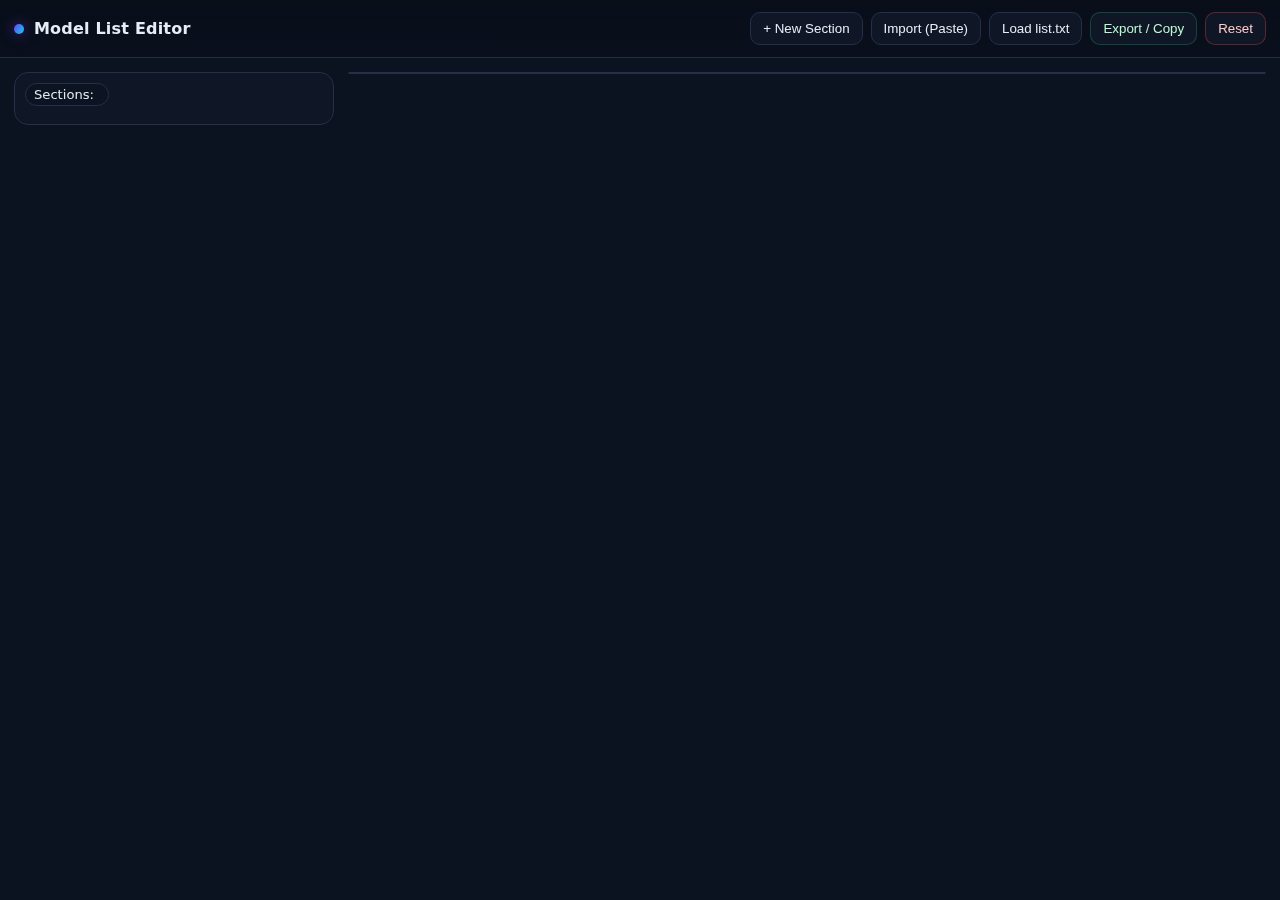
<file: list.html>
<!DOCTYPE html>
<html lang="en">
<head>
  <meta charset="utf-8" />
  <meta name="viewport" content="width=device-width, initial-scale=1" />
  <title>Model List Editor</title>
  <style>
    :root { --bg:#0b1220; --panel:#0f1625; --soft:#1a2233; --text:#e7ecf7; --muted:#a7b1c6; --accent:#7c3aed; --accent2:#00d4ff; --danger:#ef4444; --ok:#10b981; --border:#24304a; }
    html,body { height:100% }
    body { margin:0; font-family: system-ui, -apple-system, Segoe UI, Roboto, Helvetica, Arial, "Apple Color Emoji", "Segoe UI Emoji"; background:var(--bg); color:var(--text); }
    .topbar { position:sticky; top:0; z-index:5; display:flex; align-items:center; gap:12px; padding:12px 14px; background:linear-gradient(180deg, rgba(9,14,24,.9), rgba(9,14,24,.6)); border-bottom:1px solid var(--border); backdrop-filter: blur(6px) saturate(1.2) }
    .brand { display:flex; align-items:center; gap:10px; font-weight:800; letter-spacing:.2px }
    .brand .dot { width:10px; height:10px; border-radius:50%; background:linear-gradient(120deg, var(--accent), var(--accent2)); box-shadow:0 0 14px rgba(124,58,237,.6) }
    .toolbar { margin-left:auto; display:flex; gap:8px; flex-wrap:wrap }
    .btn { display:inline-flex; align-items:center; gap:8px; padding:8px 12px; border-radius:10px; border:1px solid var(--border); background:var(--panel); color:var(--text); cursor:pointer; user-select:none }
    .btn:hover { background:#121a2a }
    .btn.ok { border-color:rgba(16,185,129,.3) }
    .btn.warn { border-color:rgba(239,68,68,.35); color:#fecaca }
    .btn.small { padding:6px 8px; font-size:.92em; border-radius:8px }
    .content { padding:14px; display:grid; grid-template-columns: 320px 1fr; gap:14px; align-items:start }
    .sidebar, .main { background:var(--panel); border:1px solid var(--border); border-radius:14px }
    .sidebar { padding:10px; position:sticky; top:62px; max-height: calc(100vh - 72px); overflow:auto }
    .main { padding:0 }
    .section-list { display:flex; flex-direction:column; gap:8px }
    .section-item { display:flex; align-items:center; gap:8px; padding:8px; border:1px solid var(--border); border-radius:10px; background:#0c1422; cursor:pointer }
    .section-item[aria-selected="true"] { outline:2px solid var(--accent); background:#121a2a }
    .section-item .name { font-weight:700 }
    .section-item .muted { color:var(--muted); font-size:.92em }
    .controls { display:flex; gap:6px; flex-wrap:wrap }
    .spacer { flex:1 }
    .editor { padding:12px }
    .field { margin-bottom:10px }
    .field label { display:block; font-size:.92em; color:var(--muted); margin-bottom:4px }
    .field input[type="text"], .field input[type="url"], .field textarea { width:100%; padding:9px 10px; border-radius:10px; border:1px solid var(--border); background:#0b1220; color:var(--text) }
    .field textarea { min-height:70px; resize:vertical }
    .models { border-top:1px dashed var(--border); padding-top:10px; margin-top:10px; display:flex; flex-direction:column; gap:8px }
    .model-row { display:grid; grid-template-columns: 1fr 1fr .8fr 1fr auto; gap:8px; align-items:center; padding:8px; border:1px solid var(--border); border-radius:10px; background:#0c1422 }
    .model-row input[type="text"], .model-row input[type="url"] { width:100%; padding:7px 9px; border-radius:8px; border:1px solid var(--border); background:#0b1220; color:var(--text) }
    .model-row .mutef { color:var(--muted); font-size:.88em }
    .tag { display:inline-flex; align-items:center; gap:6px; padding:3px 8px; border-radius:999px; border:1px solid var(--border); background:#0c1422; color:#e2e8f0; font-size:.82em }
    .hr { height:1px; background:var(--border); margin:10px 0 }
    .hint { color:var(--muted); font-size:.9em }
    .empty { padding:24px; color:var(--muted) }
    .footer { padding:10px 12px; border-top:1px solid var(--border); display:flex; gap:8px; align-items:center }
    .kbd { font-family: ui-monospace, SFMono-Regular, Menlo, Monaco, Consolas, "Liberation Mono", "Courier New", monospace; font-size:.88em; padding:2px 6px; border:1px solid var(--border); border-radius:6px; background:#0b1220; color:#cbd5e1 }
    .modal-backdrop { position:fixed; inset:0; background:rgba(10,16,28,.7); backdrop-filter: blur(2px); display:none; align-items:center; justify-content:center; z-index:40 }
    .modal-backdrop.visible { display:flex }
    .modal { width:min(960px, 96vw); background:var(--panel); border:1px solid var(--border); border-radius:14px; box-shadow:0 10px 40px rgba(0,0,0,.45); overflow:hidden }
    .modal .head { display:flex; align-items:center; gap:10px; padding:10px 12px; border-bottom:1px solid var(--border) }
    .modal .body { padding:12px }
    .modal textarea { width:100%; min-height:260px; resize:vertical; padding:10px; border-radius:10px; border:1px solid var(--border); background:#0b1220; color:var(--text) }
    .pill { display:inline-flex; align-items:center; gap:8px; padding:5px 10px; border:1px solid var(--border); background:#0c1422; border-radius:999px }
    .pill strong { color:#e9effa }
    .row { display:flex; gap:8px; align-items:center; flex-wrap:wrap }
    .danger { color:#fecaca }
    .ok { color:#bbf7d0 }
    .mono { font-family: ui-monospace, SFMono-Regular, Menlo, Monaco, Consolas, "Liberation Mono", "Courier New", monospace }
    a, a:visited { color:#93c5fd }
  </style>
  <script>
    // Utility: create element
    function h(tag, attrs={}, ...children){ const el=document.createElement(tag); for(const [k,v] of Object.entries(attrs||{})){ if(k==='class') el.className=v; else if(k==='style') el.style.cssText=v; else if(k.startsWith('on') && typeof v==='function') el.addEventListener(k.slice(2), v); else if(v!==false && v!=null) el.setAttribute(k, v===true?'':v); } for(const c of children.flat()){ if(c==null) continue; el.appendChild(c.nodeType?c:document.createTextNode(c)); } return el; }
    const EN_DASH = " – ";

    // Data shape stored in localStorage
    const EMPTY_STATE = {
      prefix: "# Model List\n\nBelow is a curated list of model families.\n\n---",
      sections: []
    };

    function clone(o){ return JSON.parse(JSON.stringify(o)); }
    function loadState(){ try{ const raw=localStorage.getItem('modelListEditorState'); if(raw){ return JSON.parse(raw); } }catch(e){} return clone(EMPTY_STATE); }
    function saveState(){ localStorage.setItem('modelListEditorState', JSON.stringify(state)); }
    function humanNow(){ const d=new Date(); return d.toLocaleString(); }

    // Parser for the specific list.txt format
    function parseListTxt(txt) {
        const lines = txt.replaceAll('\r\n', '\n').split('\n');
        const sections = [];
        let i = 0;
        let prefixLines = [];
        while (i < lines.length) {
            const L = lines[i];
            if (L.trim().startsWith('## ')) break;
            prefixLines.push(L);
            i++;
        }
        let prefix = prefixLines.join('\n').trim();
        while (i < lines.length) {
            if (!lines[i].trim().startsWith('## ')) {
                i++;
                continue;
            }
            const header = lines[i].trim();
            i++;
            const m = header.match(/^##\s*(.+?)(?:\s*[-–—]\s*creator:\s*\*\*(.+?)\*\*)?/i);
            const family = m ? m[1].trim() : header.replace(/^##\s*/, '').trim();
            const creator = m && m[2] ? m[2].trim() : '';
            let desc = '';
            let link = '';
            while (i < lines.length && lines[i].trim() === '') i++;
            if (i < lines.length && !lines[i].trim().startsWith('* ')) {
                const dline = lines[i];
                i++;
                const um = dline.match(/(https?:\/\/\S+)\s*$/);
                if (um) {
                    link = um[1];
                    desc = dline.slice(0, um.index).trim();
                } else {
                    desc = dline.trim();
                }
            }
            while (i < lines.length && lines[i].trim() === '') i++;
            const models = [];
            while (i < lines.length) {
                const L = lines[i];
                if (L.trim() === '---' || L.trim().startsWith('## ')) break;
                if (L.trim().startsWith('* ')) {
                    const raw = L.trim();
                    let label = '';
                    let id = '';
                    let multimodal = false;
                    let modality = 'text';
                    let url = '';
                    const labelM = raw.match(/^\*\s+\*\*(.+?)\*\*/);
                    if (labelM) label = labelM[1].trim();
                    const idM = raw.match(/ID:\s*`([^`]+)`/);
                    if (idM) id = idM[1].trim();
                    const mmM = raw.match(/[-–—]\s*(\*\*multimodal(?:\s*\([^)]*\))?\*\*|not\s+multimodal(?:\s*\([^)]*\))?)/i);
                    if (mmM) {
                        const seg = mmM[1];
                        if (/multimodal/i.test(seg)) {
                            multimodal = true;
                            const pm = seg.match(/\(([^)]+)\))/);
                            modality = pm ? pm[1] : 'text & image';
                        } else {
                            multimodal = false;
                            const pm = seg.match(/\(([^)]+)\))/);
                            modality = pm ? pm[1] : 'text';
                        }
                    }
                    const urlM = raw.match(/(https?:\/\/\S+)\s*$/);
                    if (urlM) url = urlM[1];
                    models.push({
                        label,
                        id,
                        multimodal,
                        modality,
                        url
                    });
                }
                i++;
            }
            sections.push({
                family,
                creator,
                description: desc,
                link,
                models
            });
            while (i < lines.length && (lines[i].trim() === '---' || lines[i].trim() === '')) {
                i++;
            }
        }
        return {
            prefix,
            sections
        };
    }

    // Serializer back to list.txt format
    function toListTxt(data){
      const out = [];
      const prefix = (data.prefix||'').trim();
      if(prefix) out.push(prefix);
      const sep = '---';
      for(let s=0; s<data.sections.length; s++){
        const sec = data.sections[s];
        out.push('');
        out.push(sep);
        out.push('');
        const head = '## ' + (sec.family||'Family') + EN_DASH + 'creator: **' + (sec.creator||'Creator') + '**';
        out.push(head);
        const dline = (sec.description||'').trim();
        const link = (sec.link||'').trim();
        out.push(dline + (link? link: ''));
        out.push('');
        for(const m of (sec.models||[])){
          const label = m.label||'model:1b';
          const id = m.id||label;
          const mm = m.multimodal ? `**multimodal (${m.modality||'text & image'})**` : `not multimodal (${m.modality||'text'})`;
          const tail = (m.url||'').trim();
          out.push(`* **${label}**${EN_DASH}ID: \`${id}\`${EN_DASH}${mm}${tail? tail:''}`);
        }
      }
      let txt = out.join('\n').replaceAll('\n\n\n','\n\n');
      return txt.trim() + '\n';
    }

    // UI logic
    let state = loadState();
    let selectedIndex = 0;

    function selectSection(idx){ selectedIndex = idx; render(); }
    function addSection(){
      state.sections.push({ family: 'New Family', creator: 'Creator', description: '', link: '', models: [] });
      saveState(); selectedIndex = state.sections.length-1; render();
    }
    function deleteSection(idx){ if(!confirm('Delete this section?')) return; state.sections.splice(idx,1); if(selectedIndex>=state.sections.length) selectedIndex = state.sections.length-1; if(selectedIndex<0) selectedIndex=0; saveState(); render(); }
    function moveSection(idx, dir){ const j = idx+dir; if(j<0||j>=state.sections.length) return; const t=state.sections[idx]; state.sections[idx]=state.sections[j]; state.sections[j]=t; selectedIndex=j; saveState(); render(); }
    function addModel(idx){ const sec = state.sections[idx]; sec.models.push({ label:'model:1b', id:'model:1b', multimodal:false, modality:'text', url:'' }); saveState(); render(); }
    function deleteModel(idx, mIdx){ const sec=state.sections[idx]; sec.models.splice(mIdx,1); saveState(); render(); }
    function moveModel(idx, mIdx, dir){ const sec=state.sections[idx]; const j=mIdx+dir; if(j<0||j>=sec.models.length) return; const t=sec.models[mIdx]; sec.models[mIdx]=sec.models[j]; sec.models[j]=t; saveState(); render(); }

    function render(){
      const sidebar = document.getElementById('sectionList');
      const main = document.getElementById('main');
      sidebar.innerHTML='';
      if(state.sections.length===0){ sidebar.appendChild(h('div',{class:'empty'},'No sections yet. Click "New Section".')); main.innerHTML = '<div class="empty">Nothing selected.</div>'; return; }

      state.sections.forEach((sec, i)=>{
        const el = h('div', {class:'section-item', 'aria-selected': String(i===selectedIndex)},
          h('div',{class:'dot', style:'width:8px;height:8px;border-radius:50%;background:linear-gradient(120deg,var(--accent),var(--accent2))'}),
          h('div',{}, h('div',{class:'name'}, sec.family||'Family'), h('div',{class:'muted'}, sec.creator||'')),
          h('div',{class:'spacer'}),
          h('button',{class:'btn small', onclick:e=>moveSection(i,-1), title:'Move up'}, '↑'),
          h('button',{class:'btn small', onclick:e=>moveSection(i,1), title:'Move down'}, '↓'),
          h('button',{class:'btn small warn', onclick:e=>deleteSection(i), title:'Delete section'}, 'Delete')
        );
        el.addEventListener('click', (ev)=>{ if(ev.target.tagName==='BUTTON') return; selectSection(i); });
        sidebar.appendChild(el);
      });

      // Main editor
      const sec = state.sections[selectedIndex];
      const editor = h('div',{class:'editor'});
      // Prefix editor
      editor.appendChild(h('div', {class:'field'}, h('label',{}, 'Top matter (prefix before first section)'), h('textarea',{id:'prefixTxt', oninput:e=>{ state.prefix=e.target.value; saveState(); }, placeholder:'# Title...'}, state.prefix||'')));

      editor.appendChild(h('div',{class:'hr'}));
      editor.appendChild(h('div',{class:'row'}, h('div',{class:'pill'}, h('strong',{},'Section')), h('div',{class:'hint'}, 'Edit the selected family')));

      const fam = h('input',{type:'text', value:sec.family||'', oninput:e=>{ sec.family=e.target.value; saveState(); }});
      const creator = h('input',{type:'text', value:sec.creator||'', oninput:e=>{ sec.creator=e.target.value; saveState(); }});
      const desc = h('textarea',{oninput:e=>{ sec.description=e.target.value; saveState(); }}, sec.description||'');
      const link = h('input',{type:'url', placeholder:'https://...', value:sec.link||'', oninput:e=>{ sec.link=e.target.value; saveState(); }});

      editor.appendChild(h('div',{class:'field'}, h('label',{}, 'Family name'), fam));
      editor.appendChild(h('div',{class:'field'}, h('label',{}, 'Creator'), creator));
      editor.appendChild(h('div',{class:'field'}, h('label',{}, 'Description (line before bullets)'), desc));
      editor.appendChild(h('div',{class:'field'}, h('label',{}, 'Description URL (appended to description line)'), link));

      // Models list
      editor.appendChild(h('div',{class:'row'}, h('div',{class:'pill'}, h('strong',{},'Models'), h('span',{class:'muted'}, `(${sec.models.length})`)), h('div',{class:'spacer'}), h('button',{class:'btn ok', onclick:()=>addModel(selectedIndex)}, '+ Add Model')));
      const modelsBox = h('div',{class:'models'});
      sec.models.forEach((m, mi)=>{
        const label = h('input',{type:'text', placeholder:'label e.g. llama3:8b', value:m.label||'', oninput:e=>{ m.label=e.target.value; saveState(); }});
        const id = h('input',{type:'text', placeholder:'id e.g. llama3:8b', value:m.id||'', oninput:e=>{ m.id=e.target.value; saveState(); }});
        const modality = h('input',{type:'text', placeholder:'text · text only · text & image · text/code', value:m.modality||'text', oninput:e=>{ m.modality=e.target.value; saveState(); }});
        const url = h('input',{type:'url', placeholder:'https://model/link', value:m.url||'', oninput:e=>{ m.url=e.target.value; saveState(); }});
        const mmToggle = h('label', {class:'tag', title:'Toggle multimodal'}, h('input',{type:'checkbox', checked:!!m.multimodal, onchange:e=>{ m.multimodal=e.target.checked; saveState(); }}), h('span',{}, m.multimodal?'multimodal':'not multimodal'));
        const row = h('div',{class:'model-row'}, label, id, h('div',{}, mmToggle, h('div',{class:'mutef'}, ' ')), modality, url,
          h('div',{}, h('button',{class:'btn small', onclick:()=>moveModel(selectedIndex, mi, -1)}, '↑'), h('button',{class:'btn small', onclick:()=>moveModel(selectedIndex, mi, 1)}, '↓'), h('button',{class:'btn small warn', onclick:()=>deleteModel(selectedIndex, mi)}, 'Delete')));
        modelsBox.appendChild(row);
      });
      editor.appendChild(modelsBox);

      main.innerHTML='';
      main.appendChild(editor);
    }

    // Export/Import
    function openModal(id){ document.getElementById(id).classList.add('visible'); }
    function closeModal(id){ document.getElementById(id).classList.remove('visible'); }
    function doExport(){ const txt = toListTxt(state); const ta = document.getElementById('exportTxt'); ta.value = txt; openModal('exportModal'); ta.focus(); ta.select(); }
    async function copyExport(){ const txt = document.getElementById('exportTxt').value; try{ await navigator.clipboard.writeText(txt); toast('Copied to clipboard'); }catch(e){ alert('Copy failed. Select the text and press Ctrl+C.'); } }
    function downloadTxt(){ const txt = document.getElementById('exportTxt').value; const blob = new Blob([txt], {type:'text/plain'}); const a = document.createElement('a'); a.href = URL.createObjectURL(blob); a.download = 'list.txt'; document.body.appendChild(a); a.click(); a.remove(); URL.revokeObjectURL(a.href); }
    function doImport(){ const ta = document.getElementById('importTxt'); ta.value=''; openModal('importModal'); ta.focus(); }
    function applyImport(){ const txt = document.getElementById('importTxt').value; if(!txt.trim()){ alert('Paste list.txt content first.'); return; } const data = parseListTxt(txt); state = data; saveState(); closeModal('importModal'); selectedIndex = 0; render(); toast('Imported '+(data.sections.length)+' section(s)'); }
    async function pasteFromClipboard(){ try{ const t=await navigator.clipboard.readText(); document.getElementById('importTxt').value = t; }catch(e){ alert('Clipboard read failed by browser. Paste manually (Ctrl+V).'); } }
    async function tryLoadListTxt(){ try{ const res = await fetch('list.txt', {cache:'no-store'}); if(!res.ok) throw new Error(res.statusText); const txt = await res.text(); const data = parseListTxt(txt); state = data; saveState(); selectedIndex=0; render(); toast('Loaded list.txt'); }catch(e){ toast('Could not fetch list.txt'); }}
    function clearAll(){ if(!confirm('Clear editor and reset?')) return; state = clone(EMPTY_STATE); saveState(); selectedIndex=0; render(); }
    function toast(msg){ const t = document.getElementById('toast'); t.textContent = msg; t.classList.add('visible'); setTimeout(()=>t.classList.remove('visible'), 1600); }

    window.addEventListener('DOMContentLoaded', ()=>{
      render();
      // Shortcuts
      window.addEventListener('keydown', (e)=>{
        if((e.ctrlKey||e.metaKey) && e.key.toLowerCase()==='s'){ e.preventDefault(); doExport(); }
      });
    });
  </script>
</head>
<body>
  <div class="topbar">
    <div class="brand"><span class="dot"></span> <span>Model List Editor</span></div>
    <div class="toolbar">
      <button class="btn" onclick="addSection()">+ New Section</button>
      <button class="btn" onclick="doImport()">Import (Paste)</button>
      <button class="btn" onclick="tryLoadListTxt()">Load list.txt</button>
      <button class="btn ok" onclick="doExport()">Export / Copy</button>
      <button class="btn warn" onclick="clearAll()">Reset</button>
    </div>
  </div>
  <div class="content">
    <div class="sidebar">
      <div class="controls row" style="margin-bottom:8px">
        <span class="tag">Sections: <strong id="secCount"> </strong></span>
        <span class="spacer"></span>
      </div>
      <div id="sectionList" class="section-list"></div>
    </div>
    <div id="main" class="main"></div>
  </div>

  <div id="importModal" class="modal-backdrop" role="dialog" aria-modal="true" aria-label="Import">
    <div class="modal">
      <div class="head">
        <div class="pill"><strong>Import</strong><span class="muted">Paste the current list.txt</span></div>
        <div class="spacer"></div>
        <button class="btn" onclick="pasteFromClipboard()">Paste from Clipboard</button>
        <button class="btn" onclick="closeModal('importModal')">Close</button>
      </div>
      <div class="body">
        <textarea id="importTxt" placeholder="Paste the full contents of list.txt here..."></textarea>
        <div class="row" style="margin-top:8px">
          <button class="btn ok" onclick="applyImport()">Apply Import</button>
          <div class="hint">Parser understands sections, creators, description+URL, bullets, multimodal flags, and trailing URLs.</div>
        </div>
      </div>
    </div>
  </div>

  <div id="exportModal" class="modal-backdrop" role="dialog" aria-modal="true" aria-label="Export">
    <div class="modal">
      <div class="head">
        <div class="pill"><strong>Export</strong><span class="muted">Copy or download as list.txt</span></div>
        <div class="spacer"></div>
        <button class="btn" onclick="copyExport()">Copy</button>
        <button class="btn" onclick="downloadTxt()">Download</button>
        <button class="btn" onclick="closeModal('exportModal')">Close</button>
      </div>
      <div class="body">
        <textarea id="exportTxt" class="mono"></textarea>
        <div class="hint">Tip: Press <span class="kbd">Ctrl</span>+<span class="kbd">S</span> to open export.</div>
      </div>
    </div>
  </div>

  <div id="toast" style="position:fixed; left:50%; transform:translateX(-50%); bottom:16px; background:#0f1625; border:1px solid var(--border); padding:8px 12px; border-radius:10px; display:inline-block; opacity:0; transition:opacity .2s; pointer-events:none">Done</div>
  <script>
    // Keep section count updated and rerender hook
    const _render = render;
    render = function(){ _render(); const c=document.getElementById('secCount'); if(c) c.textContent = String(state.sections.length); };
  </script>
</body>
</html>
</file>
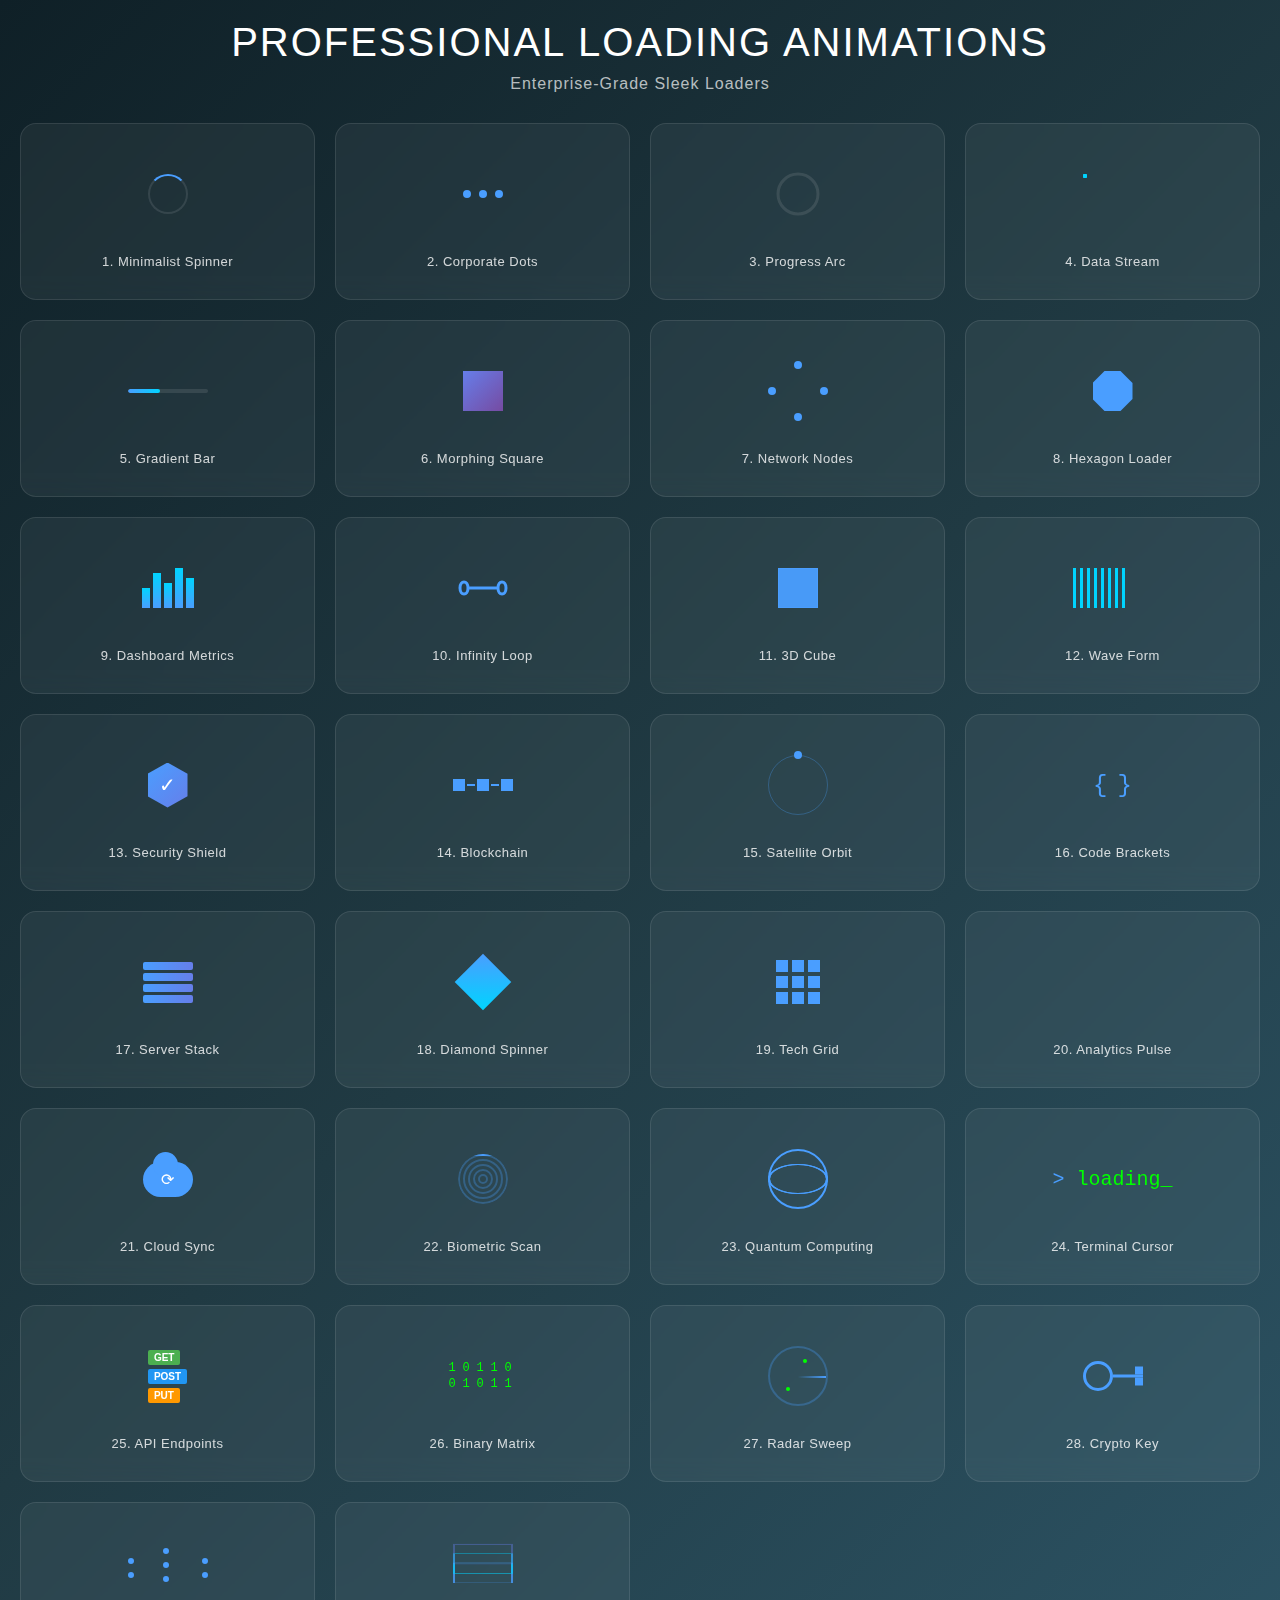
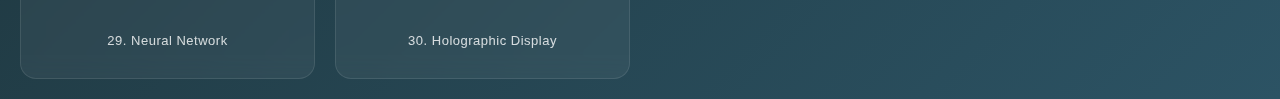
<file: loadinganimations/coderanimations.html>
<!DOCTYPE html>
<html lang="en">
<head>
    <meta charset="UTF-8">
    <meta name="viewport" content="width=device-width, initial-scale=1.0">
    <title>30 Professional & Sleek Loading Animations</title>
    <style>
        * {
            margin: 0;
            padding: 0;
            box-sizing: border-box;
        }

        body {
            font-family: -apple-system, BlinkMacSystemFont, 'Segoe UI', Roboto, 'Helvetica Neue', Arial, sans-serif;
            background: linear-gradient(135deg, #0f2027 0%, #203a43 50%, #2c5364 100%);
            min-height: 100vh;
            padding: 20px;
        }

        .container {
            max-width: 1400px;
            margin: 0 auto;
        }

        h1 {
            text-align: center;
            color: white;
            margin-bottom: 10px;
            font-weight: 300;
            font-size: 2.5em;
            letter-spacing: 2px;
        }

        .subtitle {
            text-align: center;
            color: rgba(255, 255, 255, 0.7);
            margin-bottom: 30px;
            font-weight: 200;
            letter-spacing: 1px;
        }

        .grid {
            display: grid;
            grid-template-columns: repeat(auto-fit, minmax(250px, 1fr));
            gap: 20px;
        }

        .loader-card {
            background: rgba(255, 255, 255, 0.05);
            backdrop-filter: blur(10px);
            border: 1px solid rgba(255, 255, 255, 0.1);
            border-radius: 16px;
            padding: 30px;
            min-height: 150px;
            display: flex;
            flex-direction: column;
            align-items: center;
            justify-content: center;
            transition: all 0.3s ease;
        }

        .loader-card:hover {
            background: rgba(255, 255, 255, 0.08);
            transform: translateY(-5px);
            box-shadow: 0 20px 40px rgba(0, 0, 0, 0.3);
        }

        .loader-title {
            margin-top: 20px;
            font-size: 13px;
            color: rgba(255, 255, 255, 0.8);
            text-align: center;
            font-weight: 400;
            letter-spacing: 0.5px;
        }

        .loader-wrapper {
            height: 80px;
            display: flex;
            align-items: center;
            justify-content: center;
            position: relative;
        }

        /* 1. Minimalist Spinner */
        .minimal-spinner {
            width: 40px;
            height: 40px;
            border: 2px solid rgba(255, 255, 255, 0.1);
            border-top-color: #4a9eff;
            border-radius: 50%;
            animation: minimalSpin 0.8s linear infinite;
        }
        @keyframes minimalSpin {
            to { transform: rotate(360deg); }
        }

        /* 2. Corporate Dots */
        .corporate-dots {
            display: flex;
            gap: 8px;
        }
        .corporate-dots span {
            width: 8px;
            height: 8px;
            background: #4a9eff;
            border-radius: 50%;
            animation: corporatePulse 1.5s infinite ease-in-out;
        }
        .corporate-dots span:nth-child(1) { animation-delay: 0s; }
        .corporate-dots span:nth-child(2) { animation-delay: 0.15s; }
        .corporate-dots span:nth-child(3) { animation-delay: 0.3s; }
        @keyframes corporatePulse {
            0%, 80%, 100% { transform: scale(0.8); opacity: 0.5; }
            40% { transform: scale(1.2); opacity: 1; }
        }

        /* 3. Progress Arc */
        .progress-arc {
            width: 50px;
            height: 50px;
            position: relative;
        }
        .progress-arc svg {
            transform: rotate(-90deg);
        }
        .progress-arc circle {
            fill: none;
            stroke: rgba(255, 255, 255, 0.1);
            stroke-width: 3;
        }
        .progress-arc .progress {
            stroke: #4a9eff;
            stroke-dasharray: 125.6;
            stroke-dashoffset: 125.6;
            animation: progressFill 2s ease-in-out infinite;
        }
        @keyframes progressFill {
            0%, 100% { stroke-dashoffset: 125.6; }
            50% { stroke-dashoffset: 0; }
        }

        /* 4. Data Stream */
        .data-stream {
            width: 60px;
            height: 40px;
            position: relative;
        }
        .data-bit {
            position: absolute;
            width: 4px;
            height: 4px;
            background: #00d4ff;
            border-radius: 50%;
            animation: dataFlow 2s infinite linear;
        }
        .data-bit:nth-child(1) { left: 0; animation-delay: 0s; }
        .data-bit:nth-child(2) { left: 0; animation-delay: 0.4s; }
        .data-bit:nth-child(3) { left: 0; animation-delay: 0.8s; }
        .data-bit:nth-child(4) { left: 0; animation-delay: 1.2s; }
        .data-bit:nth-child(5) { left: 0; animation-delay: 1.6s; }
        @keyframes dataFlow {
            0% { transform: translateX(0) translateY(0); opacity: 0; }
            25% { opacity: 1; }
            50% { transform: translateX(30px) translateY(-10px); }
            75% { opacity: 1; }
            100% { transform: translateX(60px) translateY(0); opacity: 0; }
        }

        /* 5. Gradient Bar */
        .gradient-bar {
            width: 80px;
            height: 4px;
            background: rgba(255, 255, 255, 0.1);
            border-radius: 2px;
            overflow: hidden;
        }
        .gradient-fill {
            height: 100%;
            width: 40%;
            background: linear-gradient(90deg, #4a9eff, #00d4ff);
            border-radius: 2px;
            animation: gradientSlide 1.5s ease-in-out infinite;
        }
        @keyframes gradientSlide {
            0% { transform: translateX(-100%); }
            100% { transform: translateX(250%); }
        }

        /* 6. Morphing Square */
        .morphing-square {
            width: 40px;
            height: 40px;
            background: linear-gradient(135deg, #667eea 0%, #764ba2 100%);
            animation: squareMorph 2s infinite;
        }
        @keyframes squareMorph {
            0%, 100% { border-radius: 0%; transform: rotate(0deg); }
            25% { border-radius: 50%; transform: rotate(90deg); }
            50% { border-radius: 0%; transform: rotate(180deg); }
            75% { border-radius: 50%; transform: rotate(270deg); }
        }

        /* 7. Network Nodes */
        .network-nodes {
            width: 60px;
            height: 60px;
            position: relative;
        }
        .node {
            position: absolute;
            width: 8px;
            height: 8px;
            background: #4a9eff;
            border-radius: 50%;
        }
        .node:nth-child(1) { top: 0; left: 50%; transform: translateX(-50%); }
        .node:nth-child(2) { top: 50%; left: 0; transform: translateY(-50%); }
        .node:nth-child(3) { bottom: 0; left: 50%; transform: translateX(-50%); }
        .node:nth-child(4) { top: 50%; right: 0; transform: translateY(-50%); }
        .node-line {
            position: absolute;
            background: #4a9eff;
            opacity: 0;
            animation: nodePulse 2s infinite;
        }
        .node-line:nth-child(5) {
            width: 100%;
            height: 1px;
            top: 50%;
            left: 0;
        }
        .node-line:nth-child(6) {
            width: 1px;
            height: 100%;
            top: 0;
            left: 50%;
            animation-delay: 1s;
        }
        @keyframes nodePulse {
            0%, 100% { opacity: 0; transform: scale(0.5); }
            50% { opacity: 0.5; transform: scale(1); }
        }

        /* 8. Hexagon Loader */
        .hexagon-loader {
            width: 40px;
            height: 40px;
            position: relative;
            animation: hexRotate 2s linear infinite;
        }
        .hexagon {
            width: 100%;
            height: 100%;
            position: relative;
        }
        .hexagon::before {
            content: '';
            position: absolute;
            width: 100%;
            height: 100%;
            background: #4a9eff;
            clip-path: polygon(30% 0%, 70% 0%, 100% 30%, 100% 70%, 70% 100%, 30% 100%, 0% 70%, 0% 30%);
        }
        @keyframes hexRotate {
            from { transform: rotate(0deg); }
            to { transform: rotate(360deg); }
        }

        /* 9. Dashboard Metrics */
        .dashboard-metrics {
            display: flex;
            gap: 3px;
            align-items: flex-end;
        }
        .metric-bar {
            width: 8px;
            background: linear-gradient(to top, #4a9eff, #00d4ff);
            animation: metricGrow 1.5s infinite ease-in-out;
        }
        .metric-bar:nth-child(1) { height: 20px; animation-delay: 0s; }
        .metric-bar:nth-child(2) { height: 35px; animation-delay: 0.1s; }
        .metric-bar:nth-child(3) { height: 25px; animation-delay: 0.2s; }
        .metric-bar:nth-child(4) { height: 40px; animation-delay: 0.3s; }
        .metric-bar:nth-child(5) { height: 30px; animation-delay: 0.4s; }
        @keyframes metricGrow {
            0%, 100% { transform: scaleY(0.6); }
            50% { transform: scaleY(1); }
        }

        /* 10. Infinity Loop */
        .infinity-loop {
            width: 60px;
            height: 30px;
            position: relative;
        }
        .infinity-loop svg {
            width: 100%;
            height: 100%;
        }
        .infinity-path {
            fill: none;
            stroke: #4a9eff;
            stroke-width: 3;
            stroke-dasharray: 141.5;
            stroke-dashoffset: 0;
            animation: infinityDraw 2s linear infinite;
        }
        @keyframes infinityDraw {
            from { stroke-dashoffset: 141.5; }
            to { stroke-dashoffset: 0; }
        }

        /* 11. Cube Rotation */
        .cube-3d {
            width: 40px;
            height: 40px;
            position: relative;
            transform-style: preserve-3d;
            animation: cubeRotate 2s infinite linear;
        }
        .cube-face {
            position: absolute;
            width: 40px;
            height: 40px;
            background: rgba(74, 158, 255, 0.8);
            border: 1px solid #4a9eff;
        }
        .cube-face:nth-child(1) { transform: rotateY(0deg) translateZ(20px); }
        .cube-face:nth-child(2) { transform: rotateY(90deg) translateZ(20px); }
        .cube-face:nth-child(3) { transform: rotateY(180deg) translateZ(20px); }
        .cube-face:nth-child(4) { transform: rotateY(-90deg) translateZ(20px); }
        .cube-face:nth-child(5) { transform: rotateX(90deg) translateZ(20px); }
        .cube-face:nth-child(6) { transform: rotateX(-90deg) translateZ(20px); }
        @keyframes cubeRotate {
            from { transform: rotateX(0deg) rotateY(0deg); }
            to { transform: rotateX(360deg) rotateY(360deg); }
        }

        /* 12. Wave Form */
        .wave-form {
            width: 80px;
            height: 40px;
            position: relative;
            display: flex;
            align-items: center;
            gap: 4px;
        }
        .wave-line {
            width: 3px;
            height: 100%;
            background: #00d4ff;
            animation: waveOscillate 1s infinite ease-in-out;
        }
        .wave-line:nth-child(1) { animation-delay: 0s; }
        .wave-line:nth-child(2) { animation-delay: 0.1s; }
        .wave-line:nth-child(3) { animation-delay: 0.2s; }
        .wave-line:nth-child(4) { animation-delay: 0.3s; }
        .wave-line:nth-child(5) { animation-delay: 0.4s; }
        .wave-line:nth-child(6) { animation-delay: 0.5s; }
        .wave-line:nth-child(7) { animation-delay: 0.6s; }
        .wave-line:nth-child(8) { animation-delay: 0.7s; }
        @keyframes waveOscillate {
            0%, 100% { transform: scaleY(0.3); }
            50% { transform: scaleY(1); }
        }

        /* 13. Shield Security */
        .shield-loader {
            width: 40px;
            height: 45px;
            position: relative;
        }
        .shield {
            width: 100%;
            height: 100%;
            background: linear-gradient(135deg, #4a9eff, #667eea);
            clip-path: polygon(50% 0%, 100% 25%, 100% 75%, 50% 100%, 0% 75%, 0% 25%);
            animation: shieldPulse 2s infinite;
        }
        .shield::after {
            content: '✓';
            position: absolute;
            top: 50%;
            left: 50%;
            transform: translate(-50%, -50%);
            color: white;
            font-size: 20px;
            animation: checkFade 2s infinite;
        }
        @keyframes shieldPulse {
            0%, 100% { transform: scale(1); opacity: 1; }
            50% { transform: scale(1.05); opacity: 0.8; }
        }
        @keyframes checkFade {
            0%, 100% { opacity: 0; }
            50% { opacity: 1; }
        }

        /* 14. Blockchain Links */
        .blockchain {
            display: flex;
            align-items: center;
            gap: 2px;
        }
        .block {
            width: 12px;
            height: 12px;
            background: #4a9eff;
            animation: blockSlide 2s infinite;
        }
        .chain-link {
            width: 8px;
            height: 2px;
            background: #4a9eff;
            animation: linkFade 2s infinite;
        }
        @keyframes blockSlide {
            0%, 100% { transform: translateX(0); opacity: 0.5; }
            50% { transform: translateX(5px); opacity: 1; }
        }
        @keyframes linkFade {
            0%, 100% { opacity: 0.2; }
            50% { opacity: 1; }
        }

        /* 15. Satellite Orbit */
        .satellite-orbit {
            width: 60px;
            height: 60px;
            position: relative;
        }
        .orbit-path {
            width: 100%;
            height: 100%;
            border: 1px solid rgba(74, 158, 255, 0.3);
            border-radius: 50%;
            position: absolute;
        }
        .satellite {
            width: 8px;
            height: 8px;
            background: #4a9eff;
            border-radius: 50%;
            position: absolute;
            top: -4px;
            left: 50%;
            transform: translateX(-50%);
            animation: satelliteOrbit 2s linear infinite;
        }
        @keyframes satelliteOrbit {
            from { transform: translateX(-50%) rotate(0deg) translateX(30px) rotate(0deg); }
            to { transform: translateX(-50%) rotate(360deg) translateX(30px) rotate(-360deg); }
        }

        /* 16. Code Brackets */
        .code-brackets {
            font-family: 'Courier New', monospace;
            font-size: 24px;
            color: #4a9eff;
            display: flex;
            gap: 10px;
        }
        .bracket {
            animation: bracketPulse 1.5s infinite;
        }
        .bracket:nth-child(2) {
            animation-delay: 0.75s;
        }
        @keyframes bracketPulse {
            0%, 100% { opacity: 0.3; transform: scale(1); }
            50% { opacity: 1; transform: scale(1.2); }
        }

        /* 17. Server Stack */
        .server-stack {
            display: flex;
            flex-direction: column;
            gap: 3px;
        }
        .server-layer {
            width: 50px;
            height: 8px;
            background: linear-gradient(90deg, #4a9eff, #667eea);
            border-radius: 2px;
            animation: serverGlow 2s infinite;
        }
        .server-layer:nth-child(1) { animation-delay: 0s; }
        .server-layer:nth-child(2) { animation-delay: 0.2s; }
        .server-layer:nth-child(3) { animation-delay: 0.4s; }
        .server-layer:nth-child(4) { animation-delay: 0.6s; }
        @keyframes serverGlow {
            0%, 100% { opacity: 0.3; transform: scaleX(0.95); }
            50% { opacity: 1; transform: scaleX(1); }
        }

        /* 18. Diamond Spinner */
        .diamond-spinner {
            width: 40px;
            height: 40px;
            background: linear-gradient(135deg, #4a9eff, #00d4ff);
            transform: rotate(45deg);
            animation: diamondSpin 1.5s infinite ease-in-out;
        }
        @keyframes diamondSpin {
            0%, 100% { transform: rotate(45deg) scale(1); }
            50% { transform: rotate(225deg) scale(0.8); }
        }

        /* 19. Tech Grid */
        .tech-grid {
            display: grid;
            grid-template-columns: repeat(3, 12px);
            grid-template-rows: repeat(3, 12px);
            gap: 4px;
        }
        .grid-cell {
            background: #4a9eff;
            animation: cellFade 1.5s infinite;
        }
        .grid-cell:nth-child(1) { animation-delay: 0s; }
        .grid-cell:nth-child(2) { animation-delay: 0.1s; }
        .grid-cell:nth-child(3) { animation-delay: 0.2s; }
        .grid-cell:nth-child(4) { animation-delay: 0.3s; }
        .grid-cell:nth-child(5) { animation-delay: 0.4s; }
        .grid-cell:nth-child(6) { animation-delay: 0.5s; }
        .grid-cell:nth-child(7) { animation-delay: 0.6s; }
        .grid-cell:nth-child(8) { animation-delay: 0.7s; }
        .grid-cell:nth-child(9) { animation-delay: 0.8s; }
        @keyframes cellFade {
            0%, 100% { opacity: 0.2; transform: scale(0.8); }
            50% { opacity: 1; transform: scale(1); }
        }

        /* 20. Analytics Pulse */
        .analytics-pulse {
            width: 60px;
            height: 40px;
            position: relative;
        }
        .pulse-line {
            stroke: #4a9eff;
            stroke-width: 2;
            fill: none;
            stroke-dasharray: 150;
            stroke-dashoffset: 150;
            animation: pulseDraw 2s infinite;
        }
        @keyframes pulseDraw {
            to { stroke-dashoffset: -150; }
        }

        /* 21. Cloud Sync */
        .cloud-sync {
            width: 50px;
            height: 35px;
            position: relative;
        }
        .cloud {
            width: 100%;
            height: 100%;
            background: #4a9eff;
            border-radius: 100px;
            position: relative;
            animation: cloudFloat 2s infinite ease-in-out;
        }
        .cloud::before {
            content: '';
            position: absolute;
            width: 25px;
            height: 25px;
            background: #4a9eff;
            border-radius: 50%;
            top: -10px;
            left: 10px;
        }
        .sync-arrow {
            position: absolute;
            top: 50%;
            left: 50%;
            transform: translate(-50%, -50%);
            color: white;
            font-size: 16px;
            animation: syncRotate 2s infinite linear;
        }
        @keyframes cloudFloat {
            0%, 100% { transform: translateY(0); }
            50% { transform: translateY(-5px); }
        }
        @keyframes syncRotate {
            from { transform: translate(-50%, -50%) rotate(0deg); }
            to { transform: translate(-50%, -50%) rotate(360deg); }
        }

        /* 22. Fingerprint Scan */
        .fingerprint-scan {
            width: 50px;
            height: 50px;
            position: relative;
            border-radius: 50%;
            overflow: hidden;
        }
        .print-ring {
            position: absolute;
            border: 2px solid #4a9eff;
            border-radius: 50%;
            opacity: 0.3;
        }
        .print-ring:nth-child(1) { width: 20%; height: 20%; top: 40%; left: 40%; }
        .print-ring:nth-child(2) { width: 40%; height: 40%; top: 30%; left: 30%; }
        .print-ring:nth-child(3) { width: 60%; height: 60%; top: 20%; left: 20%; }
        .print-ring:nth-child(4) { width: 80%; height: 80%; top: 10%; left: 10%; }
        .print-ring:nth-child(5) { width: 100%; height: 100%; top: 0; left: 0; }
        .scan-beam {
            position: absolute;
            width: 100%;
            height: 2px;
            background: linear-gradient(90deg, transparent, #4a9eff, transparent);
            animation: beamScan 2s infinite;
        }
        @keyframes beamScan {
            0%, 100% { top: 0; opacity: 0; }
            50% { top: 50%; opacity: 1; }
            100% { top: 100%; opacity: 0; }
        }

        /* 23. Quantum Computing */
        .quantum-compute {
            width: 60px;
            height: 60px;
            position: relative;
        }
        .qubit {
            position: absolute;
            width: 100%;
            height: 100%;
            border: 2px solid #4a9eff;
            border-radius: 50%;
            animation: qubitRotate 3s infinite linear;
        }
        .qubit:nth-child(1) { transform: rotateX(0deg); }
        .qubit:nth-child(2) { transform: rotateX(60deg); animation-delay: 1s; }
        .qubit:nth-child(3) { transform: rotateX(120deg); animation-delay: 2s; }
        @keyframes qubitRotate {
            from { transform: rotateY(0deg) rotateX(var(--rotation, 0deg)); }
            to { transform: rotateY(360deg) rotateX(var(--rotation, 0deg)); }
        }

        /* 24. Terminal Cursor */
        .terminal-cursor {
            font-family: 'Courier New', monospace;
            font-size: 20px;
            color: #00ff00;
        }
        .terminal-cursor::before {
            content: '> ';
            color: #4a9eff;
        }
        .terminal-cursor::after {
            content: '_';
            animation: terminalBlink 1s infinite;
        }
        @keyframes terminalBlink {
            0%, 50% { opacity: 1; }
            51%, 100% { opacity: 0; }
        }

        /* 25. API Endpoints */
        .api-endpoints {
            display: flex;
            flex-direction: column;
            gap: 4px;
        }
        .endpoint {
            display: flex;
            align-items: center;
            gap: 4px;
        }
        .method {
            padding: 2px 6px;
            font-size: 10px;
            font-weight: bold;
            color: white;
            border-radius: 2px;
            animation: methodPulse 2s infinite;
        }
        .method.get { background: #4caf50; animation-delay: 0s; }
        .method.post { background: #2196f3; animation-delay: 0.5s; }
        .method.put { background: #ff9800; animation-delay: 1s; }
        @keyframes methodPulse {
            0%, 100% { opacity: 0.3; transform: scale(0.95); }
            50% { opacity: 1; transform: scale(1); }
        }

        /* 26. Binary Matrix */
        .binary-matrix {
            display: grid;
            grid-template-columns: repeat(5, 12px);
            gap: 2px;
            font-family: monospace;
            font-size: 12px;
            color: #00ff00;
        }
        .binary-digit {
            animation: digitFlip 2s infinite;
        }
        .binary-digit:nth-child(odd) { animation-delay: 0s; }
        .binary-digit:nth-child(even) { animation-delay: 1s; }
        @keyframes digitFlip {
            0%, 100% { opacity: 0.2; }
            50% { opacity: 1; }
        }

        /* 27. Radar Sweep */
        .radar-sweep {
            width: 60px;
            height: 60px;
            position: relative;
            border: 2px solid rgba(74, 158, 255, 0.3);
            border-radius: 50%;
        }
        .radar-line {
            position: absolute;
            width: 50%;
            height: 2px;
            background: linear-gradient(90deg, transparent, #4a9eff);
            top: 50%;
            left: 50%;
            transform-origin: left center;
            animation: radarSweep 2s linear infinite;
        }
        .radar-dot {
            position: absolute;
            width: 4px;
            height: 4px;
            background: #00ff00;
            border-radius: 50%;
            animation: dotPing 2s infinite;
        }
        .radar-dot:nth-child(2) { top: 20%; left: 60%; animation-delay: 0.5s; }
        .radar-dot:nth-child(3) { top: 70%; left: 30%; animation-delay: 1s; }
        @keyframes radarSweep {
            from { transform: rotate(0deg); }
            to { transform: rotate(360deg); }
        }
        @keyframes dotPing {
            0%, 100% { opacity: 0; transform: scale(0); }
            50% { opacity: 1; transform: scale(1); }
        }

        /* 28. Crypto Key */
        .crypto-key {
            width: 60px;
            height: 30px;
            position: relative;
        }
        .key-shape {
            width: 30px;
            height: 30px;
            border: 3px solid #4a9eff;
            border-radius: 50%;
            position: absolute;
            left: 0;
            animation: keyRotate 2s infinite;
        }
        .key-teeth {
            position: absolute;
            right: 0;
            top: 50%;
            transform: translateY(-50%);
            width: 30px;
            height: 3px;
            background: #4a9eff;
        }
        .key-teeth::before,
        .key-teeth::after {
            content: '';
            position: absolute;
            width: 8px;
            height: 8px;
            background: #4a9eff;
            right: 0;
        }
        .key-teeth::before { top: -8px; }
        .key-teeth::after { bottom: -8px; }
        @keyframes keyRotate {
            0%, 100% { transform: rotate(0deg); }
            50% { transform: rotate(180deg); }
        }

        /* 29. Neural Network */
        .neural-network {
            width: 80px;
            height: 60px;
            position: relative;
        }
        .neuron-layer {
            position: absolute;
            display: flex;
            flex-direction: column;
            gap: 8px;
        }
        .neuron-layer:nth-child(1) { left: 0; top: 15px; }
        .neuron-layer:nth-child(2) { left: 35px; top: 5px; }
        .neuron-layer:nth-child(3) { right: 0; top: 15px; }
        .neuron {
            width: 6px;
            height: 6px;
            background: #4a9eff;
            border-radius: 50%;
            animation: neuronFire 2s infinite;
        }
        .neuron-layer:nth-child(1) .neuron { animation-delay: 0s; }
        .neuron-layer:nth-child(2) .neuron { animation-delay: 0.5s; }
        .neuron-layer:nth-child(3) .neuron { animation-delay: 1s; }
        @keyframes neuronFire {
            0%, 100% { opacity: 0.3; transform: scale(0.8); }
            50% { opacity: 1; transform: scale(1.2); }
        }

        /* 30. Holographic Display */
        .holographic {
            width: 60px;
            height: 60px;
            position: relative;
            transform-style: preserve-3d;
            animation: holoRotate 3s infinite linear;
        }
        .holo-layer {
            position: absolute;
            width: 100%;
            height: 100%;
            border: 2px solid;
            transform: rotateX(70deg);
        }
        .holo-layer:nth-child(1) {
            border-color: rgba(74, 158, 255, 0.8);
            animation: holoFloat 2s infinite ease-in-out;
        }
        .holo-layer:nth-child(2) {
            border-color: rgba(0, 212, 255, 0.6);
            transform: rotateX(70deg) translateZ(10px);
            animation: holoFloat 2s infinite ease-in-out 0.2s;
        }
        .holo-layer:nth-child(3) {
            border-color: rgba(102, 126, 234, 0.4);
            transform: rotateX(70deg) translateZ(20px);
            animation: holoFloat 2s infinite ease-in-out 0.4s;
        }
        @keyframes holoRotate {
            from { transform: rotateY(0deg); }
            to { transform: rotateY(360deg); }
        }
        @keyframes holoFloat {
            0%, 100% { transform: rotateX(70deg) translateZ(var(--z, 0px)); }
            50% { transform: rotateX(70deg) translateZ(calc(var(--z, 0px) + 5px)); }
        }
    </style>
</head>
<body>
    <div class="container">
        <h1>PROFESSIONAL LOADING ANIMATIONS</h1>
        <p class="subtitle">Enterprise-Grade Sleek Loaders</p>
        
        <div class="grid">
            <!-- 1. Minimalist Spinner -->
            <div class="loader-card">
                <div class="loader-wrapper">
                    <div class="minimal-spinner"></div>
                </div>
                <div class="loader-title">1. Minimalist Spinner</div>
            </div>

            <!-- 2. Corporate Dots -->
            <div class="loader-card">
                <div class="loader-wrapper">
                    <div class="corporate-dots">
                        <span></span>
                        <span></span>
                        <span></span>
                    </div>
                </div>
                <div class="loader-title">2. Corporate Dots</div>
            </div>

            <!-- 3. Progress Arc -->
            <div class="loader-card">
                <div class="loader-wrapper">
                    <div class="progress-arc">
                        <svg width="50" height="50">
                            <circle cx="25" cy="25" r="20"/>
                            <circle class="progress" cx="25" cy="25" r="20"/>
                        </svg>
                    </div>
                </div>
                <div class="loader-title">3. Progress Arc</div>
            </div>

            <!-- 4. Data Stream -->
            <div class="loader-card">
                <div class="loader-wrapper">
                    <div class="data-stream">
                        <div class="data-bit"></div>
                        <div class="data-bit"></div>
                        <div class="data-bit"></div>
                        <div class="data-bit"></div>
                        <div class="data-bit"></div>
                    </div>
                </div>
                <div class="loader-title">4. Data Stream</div>
            </div>

            <!-- 5. Gradient Bar -->
            <div class="loader-card">
                <div class="loader-wrapper">
                    <div class="gradient-bar">
                        <div class="gradient-fill"></div>
                    </div>
                </div>
                <div class="loader-title">5. Gradient Bar</div>
            </div>

            <!-- 6. Morphing Square -->
            <div class="loader-card">
                <div class="loader-wrapper">
                    <div class="morphing-square"></div>
                </div>
                <div class="loader-title">6. Morphing Square</div>
            </div>

            <!-- 7. Network Nodes -->
            <div class="loader-card">
                <div class="loader-wrapper">
                    <div class="network-nodes">
                        <div class="node"></div>
                        <div class="node"></div>
                        <div class="node"></div>
                        <div class="node"></div>
                        <div class="node-line"></div>
                        <div class="node-line"></div>
                    </div>
                </div>
                <div class="loader-title">7. Network Nodes</div>
            </div>

            <!-- 8. Hexagon Loader -->
            <div class="loader-card">
                <div class="loader-wrapper">
                    <div class="hexagon-loader">
                        <div class="hexagon"></div>
                    </div>
                </div>
                <div class="loader-title">8. Hexagon Loader</div>
            </div>

            <!-- 9. Dashboard Metrics -->
            <div class="loader-card">
                <div class="loader-wrapper">
                    <div class="dashboard-metrics">
                        <div class="metric-bar"></div>
                        <div class="metric-bar"></div>
                        <div class="metric-bar"></div>
                        <div class="metric-bar"></div>
                        <div class="metric-bar"></div>
                    </div>
                </div>
                <div class="loader-title">9. Dashboard Metrics</div>
            </div>

            <!-- 10. Infinity Loop -->
            <div class="loader-card">
                <div class="loader-wrapper">
                    <div class="infinity-loop">
                        <svg viewBox="0 0 60 30">
                            <path class="infinity-path" d="M15,15 C15,7 7,7 7,15 C7,23 15,23 15,15 L45,15 C45,23 53,23 53,15 C53,7 45,7 45,15"/>
                        </svg>
                    </div>
                </div>
                <div class="loader-title">10. Infinity Loop</div>
            </div>

            <!-- 11. Cube Rotation -->
            <div class="loader-card">
                <div class="loader-wrapper">
                    <div class="cube-3d">
                        <div class="cube-face"></div>
                        <div class="cube-face"></div>
                        <div class="cube-face"></div>
                        <div class="cube-face"></div>
                        <div class="cube-face"></div>
                        <div class="cube-face"></div>
                    </div>
                </div>
                <div class="loader-title">11. 3D Cube</div>
            </div>

            <!-- 12. Wave Form -->
            <div class="loader-card">
                <div class="loader-wrapper">
                    <div class="wave-form">
                        <div class="wave-line"></div>
                        <div class="wave-line"></div>
                        <div class="wave-line"></div>
                        <div class="wave-line"></div>
                        <div class="wave-line"></div>
                        <div class="wave-line"></div>
                        <div class="wave-line"></div>
                        <div class="wave-line"></div>
                    </div>
                </div>
                <div class="loader-title">12. Wave Form</div>
            </div>

            <!-- 13. Shield Security -->
            <div class="loader-card">
                <div class="loader-wrapper">
                    <div class="shield-loader">
                        <div class="shield"></div>
                    </div>
                </div>
                <div class="loader-title">13. Security Shield</div>
            </div>

            <!-- 14. Blockchain -->
            <div class="loader-card">
                <div class="loader-wrapper">
                    <div class="blockchain">
                        <div class="block"></div>
                        <div class="chain-link"></div>
                        <div class="block"></div>
                        <div class="chain-link"></div>
                        <div class="block"></div>
                    </div>
                </div>
                <div class="loader-title">14. Blockchain</div>
            </div>

            <!-- 15. Satellite Orbit -->
            <div class="loader-card">
                <div class="loader-wrapper">
                    <div class="satellite-orbit">
                        <div class="orbit-path"></div>
                        <div class="satellite"></div>
                    </div>
                </div>
                <div class="loader-title">15. Satellite Orbit</div>
            </div>

            <!-- 16. Code Brackets -->
            <div class="loader-card">
                <div class="loader-wrapper">
                    <div class="code-brackets">
                        <span class="bracket">{</span>
                        <span class="bracket">}</span>
                    </div>
                </div>
                <div class="loader-title">16. Code Brackets</div>
            </div>

            <!-- 17. Server Stack -->
            <div class="loader-card">
                <div class="loader-wrapper">
                    <div class="server-stack">
                        <div class="server-layer"></div>
                        <div class="server-layer"></div>
                        <div class="server-layer"></div>
                        <div class="server-layer"></div>
                    </div>
                </div>
                <div class="loader-title">17. Server Stack</div>
            </div>

            <!-- 18. Diamond Spinner -->
            <div class="loader-card">
                <div class="loader-wrapper">
                    <div class="diamond-spinner"></div>
                </div>
                <div class="loader-title">18. Diamond Spinner</div>
            </div>

            <!-- 19. Tech Grid -->
            <div class="loader-card">
                <div class="loader-wrapper">
                    <div class="tech-grid">
                        <div class="grid-cell"></div>
                        <div class="grid-cell"></div>
                        <div class="grid-cell"></div>
                        <div class="grid-cell"></div>
                        <div class="grid-cell"></div>
                        <div class="grid-cell"></div>
                        <div class="grid-cell"></div>
                        <div class="grid-cell"></div>
                        <div class="grid-cell"></div>
                    </div>
                </div>
                <div class="loader-title">19. Tech Grid</div>
            </div>

            <!-- 20. Analytics Pulse -->
            <div class="loader-card">
                <div class="loader-wrapper">
                    <div class="analytics-pulse">
                        <svg width="60" height="40">
                            <polyline class="pulse-line" points="0,20 10,20 15,10 20,30 25,15 30,25 35,20 45,20 50,10 55,30 60,20"/>
                        </svg>
                    </div>
                </div>
                <div class="loader-title">20. Analytics Pulse</div>
            </div>

            <!-- 21. Cloud Sync -->
            <div class="loader-card">
                <div class="loader-wrapper">
                    <div class="cloud-sync">
                        <div class="cloud"></div>
                        <div class="sync-arrow">⟳</div>
                    </div>
                </div>
                <div class="loader-title">21. Cloud Sync</div>
            </div>

            <!-- 22. Fingerprint Scan -->
            <div class="loader-card">
                <div class="loader-wrapper">
                    <div class="fingerprint-scan">
                        <div class="print-ring"></div>
                        <div class="print-ring"></div>
                        <div class="print-ring"></div>
                        <div class="print-ring"></div>
                        <div class="print-ring"></div>
                        <div class="scan-beam"></div>
                    </div>
                </div>
                <div class="loader-title">22. Biometric Scan</div>
            </div>

            <!-- 23. Quantum Computing -->
            <div class="loader-card">
                <div class="loader-wrapper">
                    <div class="quantum-compute">
                        <div class="qubit" style="--rotation: 0deg;"></div>
                        <div class="qubit" style="--rotation: 60deg;"></div>
                        <div class="qubit" style="--rotation: 120deg;"></div>
                    </div>
                </div>
                <div class="loader-title">23. Quantum Computing</div>
            </div>

            <!-- 24. Terminal Cursor -->
            <div class="loader-card">
                <div class="loader-wrapper">
                    <div class="terminal-cursor">loading</div>
                </div>
                <div class="loader-title">24. Terminal Cursor</div>
            </div>

            <!-- 25. API Endpoints -->
            <div class="loader-card">
                <div class="loader-wrapper">
                    <div class="api-endpoints">
                        <div class="endpoint">
                            <span class="method get">GET</span>
                        </div>
                        <div class="endpoint">
                            <span class="method post">POST</span>
                        </div>
                        <div class="endpoint">
                            <span class="method put">PUT</span>
                        </div>
                    </div>
                </div>
                <div class="loader-title">25. API Endpoints</div>
            </div>

            <!-- 26. Binary Matrix -->
            <div class="loader-card">
                <div class="loader-wrapper">
                    <div class="binary-matrix">
                        <span class="binary-digit">1</span>
                        <span class="binary-digit">0</span>
                        <span class="binary-digit">1</span>
                        <span class="binary-digit">1</span>
                        <span class="binary-digit">0</span>
                        <span class="binary-digit">0</span>
                        <span class="binary-digit">1</span>
                        <span class="binary-digit">0</span>
                        <span class="binary-digit">1</span>
                        <span class="binary-digit">1</span>
                    </div>
                </div>
                <div class="loader-title">26. Binary Matrix</div>
            </div>

            <!-- 27. Radar Sweep -->
            <div class="loader-card">
                <div class="loader-wrapper">
                    <div class="radar-sweep">
                        <div class="radar-line"></div>
                        <div class="radar-dot"></div>
                        <div class="radar-dot"></div>
                    </div>
                </div>
                <div class="loader-title">27. Radar Sweep</div>
            </div>

            <!-- 28. Crypto Key -->
            <div class="loader-card">
                <div class="loader-wrapper">
                    <div class="crypto-key">
                        <div class="key-shape"></div>
                        <div class="key-teeth"></div>
                    </div>
                </div>
                <div class="loader-title">28. Crypto Key</div>
            </div>

            <!-- 29. Neural Network -->
            <div class="loader-card">
                <div class="loader-wrapper">
                    <div class="neural-network">
                        <div class="neuron-layer">
                            <div class="neuron"></div>
                            <div class="neuron"></div>
                        </div>
                        <div class="neuron-layer">
                            <div class="neuron"></div>
                            <div class="neuron"></div>
                            <div class="neuron"></div>
                        </div>
                        <div class="neuron-layer">
                            <div class="neuron"></div>
                            <div class="neuron"></div>
                        </div>
                    </div>
                </div>
                <div class="loader-title">29. Neural Network</div>
            </div>

            <!-- 30. Holographic Display -->
            <div class="loader-card">
                <div class="loader-wrapper">
                    <div class="holographic">
                        <div class="holo-layer" style="--z: 0px;"></div>
                        <div class="holo-layer" style="--z: 10px;"></div>
                        <div class="holo-layer" style="--z: 20px;"></div>
                    </div>
                </div>
                <div class="loader-title">30. Holographic Display</div>
            </div>
        </div>
    </div>

    <script>
        // Professional hover sound effect simulation
        document.querySelectorAll('.loader-card').forEach(card => {
            card.addEventListener('mouseenter', function() {
                this.style.transition = 'all 0.3s cubic-bezier(0.4, 0, 0.2, 1)';
            });
        });

        // Add smooth scroll behavior
        document.documentElement.style.scrollBehavior = 'smooth';
    </script>
</body>
</html>
</file>
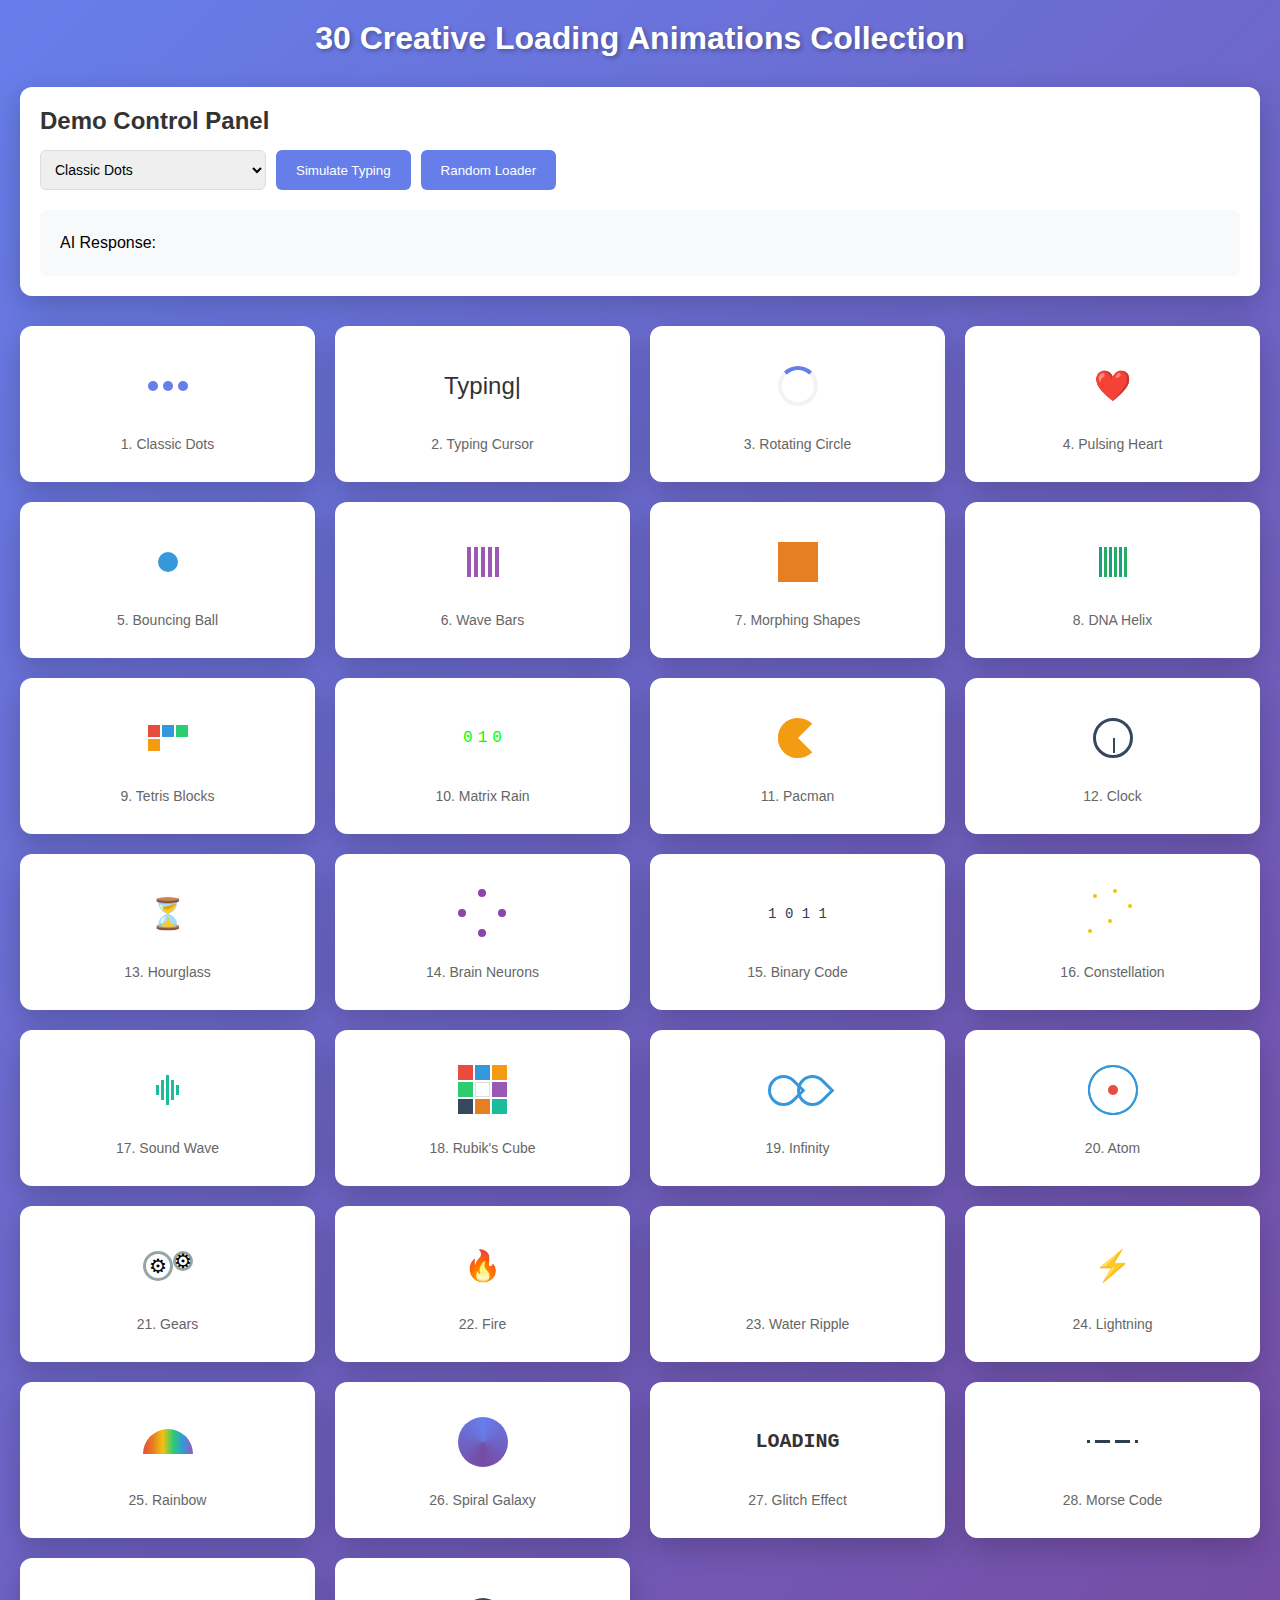
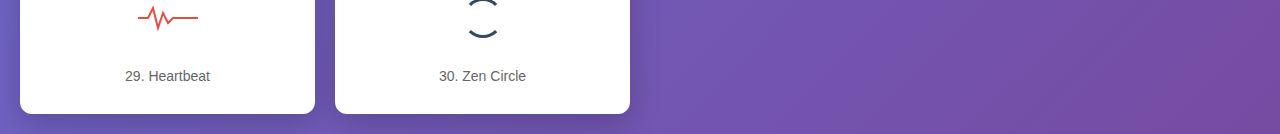
<file: loadinganimations/defaultanimations.html>
<!DOCTYPE html>
<html lang="en">
<head>
    <meta charset="UTF-8">
    <meta name="viewport" content="width=device-width, initial-scale=1.0">
    <title>30 Creative Loading Animations</title>
    <style>
        * {
            margin: 0;
            padding: 0;
            box-sizing: border-box;
        }

        body {
            font-family: -apple-system, BlinkMacSystemFont, 'Segoe UI', Roboto, Oxygen, Ubuntu, sans-serif;
            background: linear-gradient(135deg, #667eea 0%, #764ba2 100%);
            min-height: 100vh;
            padding: 20px;
        }

        .container {
            max-width: 1400px;
            margin: 0 auto;
        }

        h1 {
            text-align: center;
            color: white;
            margin-bottom: 30px;
            text-shadow: 2px 2px 4px rgba(0,0,0,0.3);
        }

        .grid {
            display: grid;
            grid-template-columns: repeat(auto-fit, minmax(250px, 1fr));
            gap: 20px;
        }

        .loader-card {
            background: white;
            border-radius: 12px;
            padding: 30px;
            min-height: 150px;
            display: flex;
            flex-direction: column;
            align-items: center;
            justify-content: center;
            box-shadow: 0 10px 30px rgba(0,0,0,0.2);
            transition: transform 0.3s;
        }

        .loader-card:hover {
            transform: translateY(-5px);
            box-shadow: 0 15px 40px rgba(0,0,0,0.3);
        }

        .loader-title {
            margin-top: 20px;
            font-size: 14px;
            color: #666;
            text-align: center;
        }

        .loader-wrapper {
            height: 60px;
            display: flex;
            align-items: center;
            justify-content: center;
        }

        /* 1. Classic Dots */
        .dots {
            display: flex;
            gap: 5px;
        }
        .dots span {
            width: 10px;
            height: 10px;
            background: #667eea;
            border-radius: 50%;
            animation: dotsPulse 1.4s infinite;
        }
        .dots span:nth-child(2) { animation-delay: 0.2s; }
        .dots span:nth-child(3) { animation-delay: 0.4s; }
        @keyframes dotsPulse {
            0%, 80%, 100% { transform: scale(0.8); opacity: 0.5; }
            40% { transform: scale(1.2); opacity: 1; }
        }

        /* 2. Typing Cursor */
        .typing-cursor {
            font-size: 24px;
            color: #333;
        }
        .typing-cursor::after {
            content: '|';
            animation: blink 1s infinite;
        }
        @keyframes blink {
            0%, 50% { opacity: 1; }
            51%, 100% { opacity: 0; }
        }

        /* 3. Rotating Circle */
        .rotating-circle {
            width: 40px;
            height: 40px;
            border: 4px solid #f3f3f3;
            border-top: 4px solid #667eea;
            border-radius: 50%;
            animation: spin 1s linear infinite;
        }
        @keyframes spin {
            0% { transform: rotate(0deg); }
            100% { transform: rotate(360deg); }
        }

        /* 4. Pulsing Heart */
        .heart {
            color: #e74c3c;
            font-size: 30px;
            animation: heartbeat 1.2s infinite;
        }
        @keyframes heartbeat {
            0%, 100% { transform: scale(1); }
            50% { transform: scale(1.3); }
        }

        /* 5. Bouncing Ball */
        .bouncing-ball {
            width: 20px;
            height: 20px;
            background: #3498db;
            border-radius: 50%;
            animation: bounce 0.6s infinite alternate;
        }
        @keyframes bounce {
            from { transform: translateY(0px); }
            to { transform: translateY(-30px); }
        }

        /* 6. Wave Dots */
        .wave {
            display: flex;
            gap: 3px;
        }
        .wave span {
            width: 4px;
            height: 30px;
            background: #9b59b6;
            animation: wave 1.2s infinite ease-in-out;
        }
        .wave span:nth-child(1) { animation-delay: -1.2s; }
        .wave span:nth-child(2) { animation-delay: -1.1s; }
        .wave span:nth-child(3) { animation-delay: -1.0s; }
        .wave span:nth-child(4) { animation-delay: -0.9s; }
        .wave span:nth-child(5) { animation-delay: -0.8s; }
        @keyframes wave {
            0%, 40%, 100% { transform: scaleY(0.4); }
            20% { transform: scaleY(1); }
        }

        /* 7. Morphing Shapes */
        .morph {
            width: 40px;
            height: 40px;
            background: #e67e22;
            animation: morph 2s infinite;
        }
        @keyframes morph {
            0%, 100% { border-radius: 50%; transform: rotate(0deg); }
            25% { border-radius: 0%; transform: rotate(90deg); }
            50% { border-radius: 50% 0; transform: rotate(180deg); }
            75% { border-radius: 0 50%; transform: rotate(270deg); }
        }

        /* 8. DNA Helix */
        .dna {
            display: flex;
            gap: 2px;
        }
        .dna span {
            width: 3px;
            height: 30px;
            background: #16a085;
            animation: dnaRotate 1.5s infinite ease-in-out;
        }
        .dna span:nth-child(even) {
            animation-delay: 0.75s;
            background: #27ae60;
        }
        @keyframes dnaRotate {
            0%, 100% { transform: rotateX(0deg); }
            50% { transform: rotateX(180deg); }
        }

        /* 9. Tetris Blocks */
        .tetris {
            display: grid;
            grid-template-columns: repeat(3, 12px);
            gap: 2px;
        }
        .tetris span {
            width: 12px;
            height: 12px;
            background: #f39c12;
            animation: tetrisFall 1.5s infinite;
        }
        .tetris span:nth-child(1) { animation-delay: 0s; background: #e74c3c; }
        .tetris span:nth-child(2) { animation-delay: 0.1s; background: #3498db; }
        .tetris span:nth-child(3) { animation-delay: 0.2s; background: #2ecc71; }
        .tetris span:nth-child(4) { animation-delay: 0.3s; background: #f39c12; }
        @keyframes tetrisFall {
            0% { transform: translateY(-20px); opacity: 0; }
            50% { opacity: 1; }
            100% { transform: translateY(20px); opacity: 0; }
        }

        /* 10. Matrix Rain */
        .matrix {
            font-family: monospace;
            color: #0f0;
            font-size: 16px;
            display: flex;
            gap: 5px;
        }
        .matrix span {
            animation: matrixFall 1s infinite;
        }
        .matrix span:nth-child(2) { animation-delay: 0.2s; }
        .matrix span:nth-child(3) { animation-delay: 0.4s; }
        @keyframes matrixFall {
            0% { transform: translateY(-20px); opacity: 0; }
            50% { opacity: 1; }
            100% { transform: translateY(20px); opacity: 0; }
        }

        /* 11. Pacman */
        .pacman {
            width: 0;
            height: 0;
            border: 20px solid #f39c12;
            border-right-color: transparent;
            border-radius: 50%;
            animation: pacmanChomp 0.5s infinite;
        }
        @keyframes pacmanChomp {
            0%, 100% { transform: rotate(0deg); }
            50% { transform: rotate(30deg); }
        }

        /* 12. Clock */
        .clock {
            width: 40px;
            height: 40px;
            border: 3px solid #34495e;
            border-radius: 50%;
            position: relative;
        }
        .clock::before {
            content: '';
            position: absolute;
            top: 50%;
            left: 50%;
            width: 2px;
            height: 15px;
            background: #34495e;
            transform-origin: bottom;
            animation: clockHand 2s linear infinite;
        }
        @keyframes clockHand {
            from { transform: translate(-50%, -100%) rotate(0deg); }
            to { transform: translate(-50%, -100%) rotate(360deg); }
        }

        /* 13. Hourglass */
        .hourglass {
            font-size: 30px;
            animation: hourglassRotate 2s infinite;
        }
        @keyframes hourglassRotate {
            0% { transform: rotate(0deg); }
            50% { transform: rotate(180deg); }
            100% { transform: rotate(180deg); }
        }

        /* 14. Brain Neurons */
        .neurons {
            position: relative;
            width: 50px;
            height: 50px;
        }
        .neurons span {
            position: absolute;
            width: 8px;
            height: 8px;
            background: #8e44ad;
            border-radius: 50%;
            animation: neuronPulse 2s infinite;
        }
        .neurons span:nth-child(1) { top: 0; left: 20px; }
        .neurons span:nth-child(2) { top: 20px; left: 0; animation-delay: 0.5s; }
        .neurons span:nth-child(3) { top: 20px; left: 40px; animation-delay: 1s; }
        .neurons span:nth-child(4) { top: 40px; left: 20px; animation-delay: 1.5s; }
        @keyframes neuronPulse {
            0%, 100% { transform: scale(1); opacity: 0.3; }
            50% { transform: scale(1.5); opacity: 1; }
        }

        /* 15. Binary Code */
        .binary {
            font-family: monospace;
            font-size: 14px;
            color: #2c3e50;
        }
        .binary span {
            animation: binaryFlip 0.5s infinite;
        }
        .binary span:nth-child(2) { animation-delay: 0.1s; }
        .binary span:nth-child(3) { animation-delay: 0.2s; }
        .binary span:nth-child(4) { animation-delay: 0.3s; }
        @keyframes binaryFlip {
            0%, 100% { opacity: 0.3; }
            50% { opacity: 1; }
        }

        /* 16. Constellation */
        .constellation {
            position: relative;
            width: 60px;
            height: 60px;
        }
        .constellation span {
            position: absolute;
            width: 4px;
            height: 4px;
            background: #f1c40f;
            border-radius: 50%;
            animation: starTwinkle 2s infinite;
        }
        .constellation span:nth-child(1) { top: 10px; left: 10px; }
        .constellation span:nth-child(2) { top: 5px; left: 30px; animation-delay: 0.3s; }
        .constellation span:nth-child(3) { top: 20px; left: 45px; animation-delay: 0.6s; }
        .constellation span:nth-child(4) { top: 35px; left: 25px; animation-delay: 0.9s; }
        .constellation span:nth-child(5) { top: 45px; left: 5px; animation-delay: 1.2s; }
        @keyframes starTwinkle {
            0%, 100% { opacity: 0.3; transform: scale(1); }
            50% { opacity: 1; transform: scale(1.5); }
        }

        /* 17. Sound Wave */
        .soundwave {
            display: flex;
            align-items: center;
            gap: 2px;
        }
        .soundwave span {
            width: 3px;
            background: #1abc9c;
            animation: soundWave 1s infinite ease-in-out;
        }
        .soundwave span:nth-child(1) { height: 10px; animation-delay: 0s; }
        .soundwave span:nth-child(2) { height: 20px; animation-delay: 0.1s; }
        .soundwave span:nth-child(3) { height: 30px; animation-delay: 0.2s; }
        .soundwave span:nth-child(4) { height: 20px; animation-delay: 0.3s; }
        .soundwave span:nth-child(5) { height: 10px; animation-delay: 0.4s; }
        @keyframes soundWave {
            0%, 100% { transform: scaleY(1); }
            50% { transform: scaleY(0.5); }
        }

        /* 18. Rubik's Cube */
        .rubik {
            display: grid;
            grid-template-columns: repeat(3, 15px);
            gap: 2px;
            animation: rubikRotate 2s infinite;
        }
        .rubik span {
            width: 15px;
            height: 15px;
        }
        .rubik span:nth-child(1) { background: #e74c3c; }
        .rubik span:nth-child(2) { background: #3498db; }
        .rubik span:nth-child(3) { background: #f39c12; }
        .rubik span:nth-child(4) { background: #2ecc71; }
        .rubik span:nth-child(5) { background: #fff; border: 1px solid #ddd; }
        .rubik span:nth-child(6) { background: #9b59b6; }
        .rubik span:nth-child(7) { background: #34495e; }
        .rubik span:nth-child(8) { background: #e67e22; }
        .rubik span:nth-child(9) { background: #1abc9c; }
        @keyframes rubikRotate {
            0%, 100% { transform: rotateY(0deg); }
            50% { transform: rotateY(180deg); }
        }

        /* 19. Infinity */
        .infinity {
            width: 60px;
            height: 30px;
            position: relative;
        }
        .infinity::before,
        .infinity::after {
            content: '';
            position: absolute;
            width: 25px;
            height: 25px;
            border: 3px solid #3498db;
            border-radius: 50% 50% 0 50%;
            transform: rotate(-45deg);
        }
        .infinity::before {
            left: 0;
            animation: infinityLoop 2s infinite;
        }
        .infinity::after {
            right: 0;
            animation: infinityLoop 2s infinite 1s;
        }
        @keyframes infinityLoop {
            0%, 100% { transform: rotate(-45deg) scale(1); }
            50% { transform: rotate(-45deg) scale(1.2); }
        }

        /* 20. Atom */
        .atom {
            width: 50px;
            height: 50px;
            position: relative;
        }
        .atom-nucleus {
            position: absolute;
            top: 50%;
            left: 50%;
            width: 10px;
            height: 10px;
            background: #e74c3c;
            border-radius: 50%;
            transform: translate(-50%, -50%);
        }
        .atom-orbit {
            position: absolute;
            border: 2px solid #3498db;
            border-radius: 50%;
            width: 100%;
            height: 100%;
        }
        .atom-orbit:nth-child(2) {
            transform: rotate(60deg);
            animation: atomOrbit 2s linear infinite;
        }
        .atom-orbit:nth-child(3) {
            transform: rotate(-60deg);
            animation: atomOrbit 2s linear infinite reverse;
        }
        @keyframes atomOrbit {
            from { transform: rotate(0deg); }
            to { transform: rotate(360deg); }
        }

        /* 21. Gears */
        .gears {
            display: flex;
            gap: -5px;
        }
        .gear {
            width: 30px;
            height: 30px;
            border: 3px solid #95a5a6;
            border-radius: 50%;
            position: relative;
            animation: gearRotate 2s linear infinite;
        }
        .gear:nth-child(2) {
            animation-direction: reverse;
            width: 20px;
            height: 20px;
        }
        .gear::before {
            content: '⚙';
            position: absolute;
            top: 50%;
            left: 50%;
            transform: translate(-50%, -50%);
            font-size: 20px;
        }
        @keyframes gearRotate {
            from { transform: rotate(0deg); }
            to { transform: rotate(360deg); }
        }

        /* 22. Fire */
        .fire {
            font-size: 30px;
            animation: fireFlicker 0.5s infinite alternate;
            color: #ff6b6b;
        }
        @keyframes fireFlicker {
            0% { transform: scale(1) rotate(-5deg); text-shadow: 0 0 10px #ff6b6b; }
            100% { transform: scale(1.1) rotate(5deg); text-shadow: 0 0 20px #ff6b6b; }
        }

        /* 23. Water Ripple */
        .ripple {
            width: 50px;
            height: 50px;
            position: relative;
        }
        .ripple span {
            position: absolute;
            border: 2px solid #3498db;
            border-radius: 50%;
            animation: rippleEffect 2s infinite;
            opacity: 0;
        }
        .ripple span:nth-child(1) { animation-delay: 0s; }
        .ripple span:nth-child(2) { animation-delay: 0.5s; }
        .ripple span:nth-child(3) { animation-delay: 1s; }
        @keyframes rippleEffect {
            0% {
                width: 0;
                height: 0;
                top: 50%;
                left: 50%;
                opacity: 1;
            }
            100% {
                width: 100%;
                height: 100%;
                top: 0;
                left: 0;
                opacity: 0;
            }
        }

        /* 24. Lightning */
        .lightning {
            font-size: 30px;
            color: #f1c40f;
            animation: lightningStrike 2s infinite;
        }
        @keyframes lightningStrike {
            0%, 90%, 100% { opacity: 0; transform: scale(1); }
            95% { opacity: 1; transform: scale(1.2); }
        }

        /* 25. Rainbow */
        .rainbow {
            width: 50px;
            height: 25px;
            border-radius: 25px 25px 0 0;
            background: linear-gradient(to right, 
                #e74c3c, #e67e22, #f1c40f, #2ecc71, #3498db, #9b59b6);
            animation: rainbowPulse 2s infinite;
        }
        @keyframes rainbowPulse {
            0%, 100% { transform: scale(1); opacity: 0.7; }
            50% { transform: scale(1.1); opacity: 1; }
        }

        /* 26. Spiral Galaxy */
        .galaxy {
            width: 50px;
            height: 50px;
            border-radius: 50%;
            background: conic-gradient(from 0deg, #667eea, #764ba2, #667eea);
            animation: galaxySpin 3s linear infinite;
        }
        @keyframes galaxySpin {
            from { transform: rotate(0deg); }
            to { transform: rotate(360deg); }
        }

        /* 27. Glitch */
        .glitch {
            font-family: monospace;
            font-size: 20px;
            font-weight: bold;
            color: #333;
            position: relative;
            animation: glitchEffect 2s infinite;
        }
        .glitch::before,
        .glitch::after {
            content: 'LOADING';
            position: absolute;
            top: 0;
            left: 0;
        }
        .glitch::before {
            animation: glitchBefore 0.5s infinite;
            color: #00ffff;
            z-index: -1;
        }
        .glitch::after {
            animation: glitchAfter 0.5s infinite;
            color: #ff00ff;
            z-index: -2;
        }
        @keyframes glitchBefore {
            0%, 100% { left: 0; }
            50% { left: 2px; }
        }
        @keyframes glitchAfter {
            0%, 100% { left: 0; }
            50% { left: -2px; }
        }

        /* 28. Morse Code */
        .morse {
            display: flex;
            gap: 5px;
            align-items: center;
        }
        .morse span {
            background: #2c3e50;
            height: 3px;
            animation: morseBlink 2s infinite;
        }
        .morse .dot { width: 3px; }
        .morse .dash { width: 15px; }
        .morse span:nth-child(2) { animation-delay: 0.5s; }
        .morse span:nth-child(3) { animation-delay: 1s; }
        .morse span:nth-child(4) { animation-delay: 1.5s; }
        @keyframes morseBlink {
            0%, 40%, 100% { opacity: 0.3; }
            50%, 90% { opacity: 1; }
        }

        /* 29. Heartbeat */
        .heartbeat-line {
            width: 60px;
            height: 30px;
            position: relative;
            overflow: hidden;
        }
        .heartbeat-line svg {
            animation: heartbeatMove 2s linear infinite;
        }
        @keyframes heartbeatMove {
            from { transform: translateX(0); }
            to { transform: translateX(-50%); }
        }

        /* 30. Zen Circle */
        .zen-circle {
            width: 40px;
            height: 40px;
            border: 3px solid transparent;
            border-top-color: #34495e;
            border-radius: 50%;
            animation: zenRotate 1.5s ease-in-out infinite;
            position: relative;
        }
        .zen-circle::before {
            content: '';
            position: absolute;
            top: -3px;
            left: -3px;
            right: -3px;
            bottom: -3px;
            border: 3px solid transparent;
            border-bottom-color: #34495e;
            border-radius: 50%;
            animation: zenRotate 1.5s ease-in-out infinite reverse;
        }
        @keyframes zenRotate {
            0% { transform: rotate(0deg); }
            100% { transform: rotate(360deg); }
        }

        /* Control Panel */
        .control-panel {
            background: white;
            border-radius: 12px;
            padding: 20px;
            margin-bottom: 30px;
            box-shadow: 0 10px 30px rgba(0,0,0,0.2);
        }

        .control-panel h2 {
            margin-bottom: 15px;
            color: #333;
        }

        .controls {
            display: flex;
            gap: 10px;
            flex-wrap: wrap;
        }

        .btn {
            padding: 10px 20px;
            background: #667eea;
            color: white;
            border: none;
            border-radius: 6px;
            cursor: pointer;
            transition: background 0.3s;
        }

        .btn:hover {
            background: #764ba2;
        }

        select {
            padding: 10px;
            border-radius: 6px;
            border: 1px solid #ddd;
            font-size: 14px;
        }

        .demo-text {
            margin-top: 20px;
            padding: 20px;
            background: #f8f9fa;
            border-radius: 8px;
            font-size: 16px;
            line-height: 1.6;
        }

        .inline-loader {
            display: inline-block;
            margin: 0 5px;
            vertical-align: middle;
        }
    </style>
</head>
<body>
    <div class="container">
        <h1>30 Creative Loading Animations Collection</h1>
        
        <div class="control-panel">
            <h2>Demo Control Panel</h2>
            <div class="controls">
                <select id="loaderSelect">
                    <option value="">Select a loader to test inline...</option>
                    <option value="dots">Classic Dots</option>
                    <option value="typing">Typing Cursor</option>
                    <option value="circle">Rotating Circle</option>
                    <option value="heart">Pulsing Heart</option>
                    <option value="ball">Bouncing Ball</option>
                    <option value="wave">Wave Bars</option>
                    <option value="morph">Morphing Shapes</option>
                    <option value="dna">DNA Helix</option>
                    <option value="tetris">Tetris Blocks</option>
                    <option value="matrix">Matrix Rain</option>
                    <option value="pacman">Pacman</option>
                    <option value="clock">Clock</option>
                    <option value="hourglass">Hourglass</option>
                    <option value="neurons">Brain Neurons</option>
                    <option value="binary">Binary Code</option>
                    <option value="constellation">Constellation</option>
                    <option value="soundwave">Sound Wave</option>
                    <option value="rubik">Rubik's Cube</option>
                    <option value="infinity">Infinity</option>
                    <option value="atom">Atom</option>
                    <option value="gears">Gears</option>
                    <option value="fire">Fire</option>
                    <option value="ripple">Water Ripple</option>
                    <option value="lightning">Lightning</option>
                    <option value="rainbow">Rainbow</option>
                    <option value="galaxy">Spiral Galaxy</option>
                    <option value="glitch">Glitch</option>
                    <option value="morse">Morse Code</option>
                    <option value="heartbeat">Heartbeat</option>
                    <option value="zen">Zen Circle</option>
                </select>
                <button class="btn" onclick="simulateTyping()">Simulate Typing</button>
                <button class="btn" onclick="randomLoader()">Random Loader</button>
            </div>
            
            <div class="demo-text" id="demoText">
                AI Response: <span id="typingArea"></span>
            </div>
        </div>

        <div class="grid">
            <!-- 1. Classic Dots -->
            <div class="loader-card">
                <div class="loader-wrapper">
                    <div class="dots">
                        <span></span>
                        <span></span>
                        <span></span>
                    </div>
                </div>
                <div class="loader-title">1. Classic Dots</div>
            </div>

            <!-- 2. Typing Cursor -->
            <div class="loader-card">
                <div class="loader-wrapper">
                    <div class="typing-cursor">Typing</div>
                </div>
                <div class="loader-title">2. Typing Cursor</div>
            </div>

            <!-- 3. Rotating Circle -->
            <div class="loader-card">
                <div class="loader-wrapper">
                    <div class="rotating-circle"></div>
                </div>
                <div class="loader-title">3. Rotating Circle</div>
            </div>

            <!-- 4. Pulsing Heart -->
            <div class="loader-card">
                <div class="loader-wrapper">
                    <div class="heart">❤️</div>
                </div>
                <div class="loader-title">4. Pulsing Heart</div>
            </div>

            <!-- 5. Bouncing Ball -->
            <div class="loader-card">
                <div class="loader-wrapper">
                    <div class="bouncing-ball"></div>
                </div>
                <div class="loader-title">5. Bouncing Ball</div>
            </div>

            <!-- 6. Wave Bars -->
            <div class="loader-card">
                <div class="loader-wrapper">
                    <div class="wave">
                        <span></span>
                        <span></span>
                        <span></span>
                        <span></span>
                        <span></span>
                    </div>
                </div>
                <div class="loader-title">6. Wave Bars</div>
            </div>

            <!-- 7. Morphing Shapes -->
            <div class="loader-card">
                <div class="loader-wrapper">
                    <div class="morph"></div>
                </div>
                <div class="loader-title">7. Morphing Shapes</div>
            </div>

            <!-- 8. DNA Helix -->
            <div class="loader-card">
                <div class="loader-wrapper">
                    <div class="dna">
                        <span></span>
                        <span></span>
                        <span></span>
                        <span></span>
                        <span></span>
                        <span></span>
                    </div>
                </div>
                <div class="loader-title">8. DNA Helix</div>
            </div>

            <!-- 9. Tetris Blocks -->
            <div class="loader-card">
                <div class="loader-wrapper">
                    <div class="tetris">
                        <span></span>
                        <span></span>
                        <span></span>
                        <span></span>
                    </div>
                </div>
                <div class="loader-title">9. Tetris Blocks</div>
            </div>

            <!-- 10. Matrix Rain -->
            <div class="loader-card">
                <div class="loader-wrapper">
                    <div class="matrix">
                        <span>0</span>
                        <span>1</span>
                        <span>0</span>
                    </div>
                </div>
                <div class="loader-title">10. Matrix Rain</div>
            </div>

            <!-- 11. Pacman -->
            <div class="loader-card">
                <div class="loader-wrapper">
                    <div class="pacman"></div>
                </div>
                <div class="loader-title">11. Pacman</div>
            </div>

            <!-- 12. Clock -->
            <div class="loader-card">
                <div class="loader-wrapper">
                    <div class="clock"></div>
                </div>
                <div class="loader-title">12. Clock</div>
            </div>

            <!-- 13. Hourglass -->
            <div class="loader-card">
                <div class="loader-wrapper">
                    <div class="hourglass">⏳</div>
                </div>
                <div class="loader-title">13. Hourglass</div>
            </div>

            <!-- 14. Brain Neurons -->
            <div class="loader-card">
                <div class="loader-wrapper">
                    <div class="neurons">
                        <span></span>
                        <span></span>
                        <span></span>
                        <span></span>
                    </div>
                </div>
                <div class="loader-title">14. Brain Neurons</div>
            </div>

            <!-- 15. Binary Code -->
            <div class="loader-card">
                <div class="loader-wrapper">
                    <div class="binary">
                        <span>1</span>
                        <span>0</span>
                        <span>1</span>
                        <span>1</span>
                    </div>
                </div>
                <div class="loader-title">15. Binary Code</div>
            </div>

            <!-- 16. Constellation -->
            <div class="loader-card">
                <div class="loader-wrapper">
                    <div class="constellation">
                        <span></span>
                        <span></span>
                        <span></span>
                        <span></span>
                        <span></span>
                    </div>
                </div>
                <div class="loader-title">16. Constellation</div>
            </div>

            <!-- 17. Sound Wave -->
            <div class="loader-card">
                <div class="loader-wrapper">
                    <div class="soundwave">
                        <span></span>
                        <span></span>
                        <span></span>
                        <span></span>
                        <span></span>
                    </div>
                </div>
                <div class="loader-title">17. Sound Wave</div>
            </div>

            <!-- 18. Rubik's Cube -->
            <div class="loader-card">
                <div class="loader-wrapper">
                    <div class="rubik">
                        <span></span>
                        <span></span>
                        <span></span>
                        <span></span>
                        <span></span>
                        <span></span>
                        <span></span>
                        <span></span>
                        <span></span>
                    </div>
                </div>
                <div class="loader-title">18. Rubik's Cube</div>
            </div>

            <!-- 19. Infinity -->
            <div class="loader-card">
                <div class="loader-wrapper">
                    <div class="infinity"></div>
                </div>
                <div class="loader-title">19. Infinity</div>
            </div>

            <!-- 20. Atom -->
            <div class="loader-card">
                <div class="loader-wrapper">
                    <div class="atom">
                        <div class="atom-nucleus"></div>
                        <div class="atom-orbit"></div>
                        <div class="atom-orbit"></div>
                    </div>
                </div>
                <div class="loader-title">20. Atom</div>
            </div>

            <!-- 21. Gears -->
            <div class="loader-card">
                <div class="loader-wrapper">
                    <div class="gears">
                        <div class="gear"></div>
                        <div class="gear"></div>
                    </div>
                </div>
                <div class="loader-title">21. Gears</div>
            </div>

            <!-- 22. Fire -->
            <div class="loader-card">
                <div class="loader-wrapper">
                    <div class="fire">🔥</div>
                </div>
                <div class="loader-title">22. Fire</div>
            </div>

            <!-- 23. Water Ripple -->
            <div class="loader-card">
                <div class="loader-wrapper">
                    <div class="ripple">
                        <span></span>
                        <span></span>
                        <span></span>
                    </div>
                </div>
                <div class="loader-title">23. Water Ripple</div>
            </div>

            <!-- 24. Lightning -->
            <div class="loader-card">
                <div class="loader-wrapper">
                    <div class="lightning">⚡</div>
                </div>
                <div class="loader-title">24. Lightning</div>
            </div>

            <!-- 25. Rainbow -->
            <div class="loader-card">
                <div class="loader-wrapper">
                    <div class="rainbow"></div>
                </div>
                <div class="loader-title">25. Rainbow</div>
            </div>

            <!-- 26. Spiral Galaxy -->
            <div class="loader-card">
                <div class="loader-wrapper">
                    <div class="galaxy"></div>
                </div>
                <div class="loader-title">26. Spiral Galaxy</div>
            </div>

            <!-- 27. Glitch -->
            <div class="loader-card">
                <div class="loader-wrapper">
                    <div class="glitch">LOADING</div>
                </div>
                <div class="loader-title">27. Glitch Effect</div>
            </div>

            <!-- 28. Morse Code -->
            <div class="loader-card">
                <div class="loader-wrapper">
                    <div class="morse">
                        <span class="dot"></span>
                        <span class="dash"></span>
                        <span class="dash"></span>
                        <span class="dot"></span>
                    </div>
                </div>
                <div class="loader-title">28. Morse Code</div>
            </div>

            <!-- 29. Heartbeat -->
            <div class="loader-card">
                <div class="loader-wrapper">
                    <div class="heartbeat-line">
                        <svg width="120" height="30">
                            <polyline points="0,15 10,15 15,5 20,25 25,10 30,20 35,15 60,15 65,15 70,5 75,25 80,10 85,20 90,15 120,15" 
                                     fill="none" 
                                     stroke="#e74c3c" 
                                     stroke-width="2"/>
                        </svg>
                    </div>
                </div>
                <div class="loader-title">29. Heartbeat</div>
            </div>

            <!-- 30. Zen Circle -->
            <div class="loader-card">
                <div class="loader-wrapper">
                    <div class="zen-circle"></div>
                </div>
                <div class="loader-title">30. Zen Circle</div>
            </div>
        </div>
    </div>

    <script>
        // Loader templates
        const loaderTemplates = {
            dots: '<div class="dots inline-loader"><span></span><span></span><span></span></div>',
            typing: '<div class="typing-cursor inline-loader"></div>',
            circle: '<div class="rotating-circle inline-loader"></div>',
            heart: '<div class="heart inline-loader">❤️</div>',
            ball: '<div class="bouncing-ball inline-loader"></div>',
            wave: '<div class="wave inline-loader"><span></span><span></span><span></span><span></span><span></span></div>',
            morph: '<div class="morph inline-loader"></div>',
            dna: '<div class="dna inline-loader"><span></span><span></span><span></span><span></span><span></span><span></span></div>',
            tetris: '<div class="tetris inline-loader"><span></span><span></span><span></span><span></span></div>',
            matrix: '<div class="matrix inline-loader"><span>0</span><span>1</span><span>0</span></div>',
            pacman: '<div class="pacman inline-loader"></div>',
            clock: '<div class="clock inline-loader"></div>',
            hourglass: '<div class="hourglass inline-loader">⏳</div>',
            neurons: '<div class="neurons inline-loader"><span></span><span></span><span></span><span></span></div>',
            binary: '<div class="binary inline-loader"><span>1</span><span>0</span><span>1</span><span>1</span></div>',
            constellation: '<div class="constellation inline-loader"><span></span><span></span><span></span><span></span><span></span></div>',
            soundwave: '<div class="soundwave inline-loader"><span></span><span></span><span></span><span></span><span></span></div>',
            rubik: '<div class="rubik inline-loader"><span></span><span></span><span></span><span></span><span></span><span></span><span></span><span></span><span></span></div>',
            infinity: '<div class="infinity inline-loader"></div>',
            atom: '<div class="atom inline-loader"><div class="atom-nucleus"></div><div class="atom-orbit"></div><div class="atom-orbit"></div></div>',
            gears: '<div class="gears inline-loader"><div class="gear"></div><div class="gear"></div></div>',
            fire: '<div class="fire inline-loader">🔥</div>',
            ripple: '<div class="ripple inline-loader"><span></span><span></span><span></span></div>',
            lightning: '<div class="lightning inline-loader">⚡</div>',
            rainbow: '<div class="rainbow inline-loader"></div>',
            galaxy: '<div class="galaxy inline-loader"></div>',
            glitch: '<div class="glitch inline-loader">...</div>',
            morse: '<div class="morse inline-loader"><span class="dot"></span><span class="dash"></span><span class="dash"></span><span class="dot"></span></div>',
            heartbeat: '<div class="heartbeat-line inline-loader"><svg width="120" height="30"><polyline points="0,15 10,15 15,5 20,25 25,10 30,20 35,15 60,15 65,15 70,5 75,25 80,10 85,20 90,15 120,15" fill="none" stroke="#e74c3c" stroke-width="2"/></svg></div>',
            zen: '<div class="zen-circle inline-loader"></div>'
        };

        let currentLoader = null;
        let typingTimeout = null;

        // Get loader HTML
        function getLoaderHTML(type) {
            return loaderTemplates[type] || loaderTemplates.dots;
        }

        // Simulate typing with loader
        function simulateTyping() {
            const typingArea = document.getElementById('typingArea');
            const select = document.getElementById('loaderSelect');
            const loaderType = select.value || 'dots';
            
            // Clear previous content
            typingArea.innerHTML = '';
            clearTimeout(typingTimeout);
            
            // Add loader
            typingArea.innerHTML = getLoaderHTML(loaderType);
            
            // Simulate response after delay
            typingTimeout = setTimeout(() => {
                const response = "Hello! I'm an AI assistant. How can I help you today?";
                let index = 0;
                typingArea.innerHTML = '';
                
                function typeChar() {
                    if (index < response.length) {
                        typingArea.textContent += response[index];
                        index++;
                        setTimeout(typeChar, 50);
                    }
                }
                typeChar();
            }, 2000);
        }

        // Random loader
        function randomLoader() {
            const loaders = Object.keys(loaderTemplates);
            const randomType = loaders[Math.floor(Math.random() * loaders.length)];
            document.getElementById('loaderSelect').value = randomType;
            simulateTyping();
        }

        // Handle select change
        document.getElementById('loaderSelect').addEventListener('change', function() {
            if (this.value) {
                simulateTyping();
            }
        });

        // Initial load
        window.addEventListener('load', () => {
            // You could set a default loader here
            document.getElementById('loaderSelect').value = 'dots';
        });
    </script>
</body>
</html>
</file>
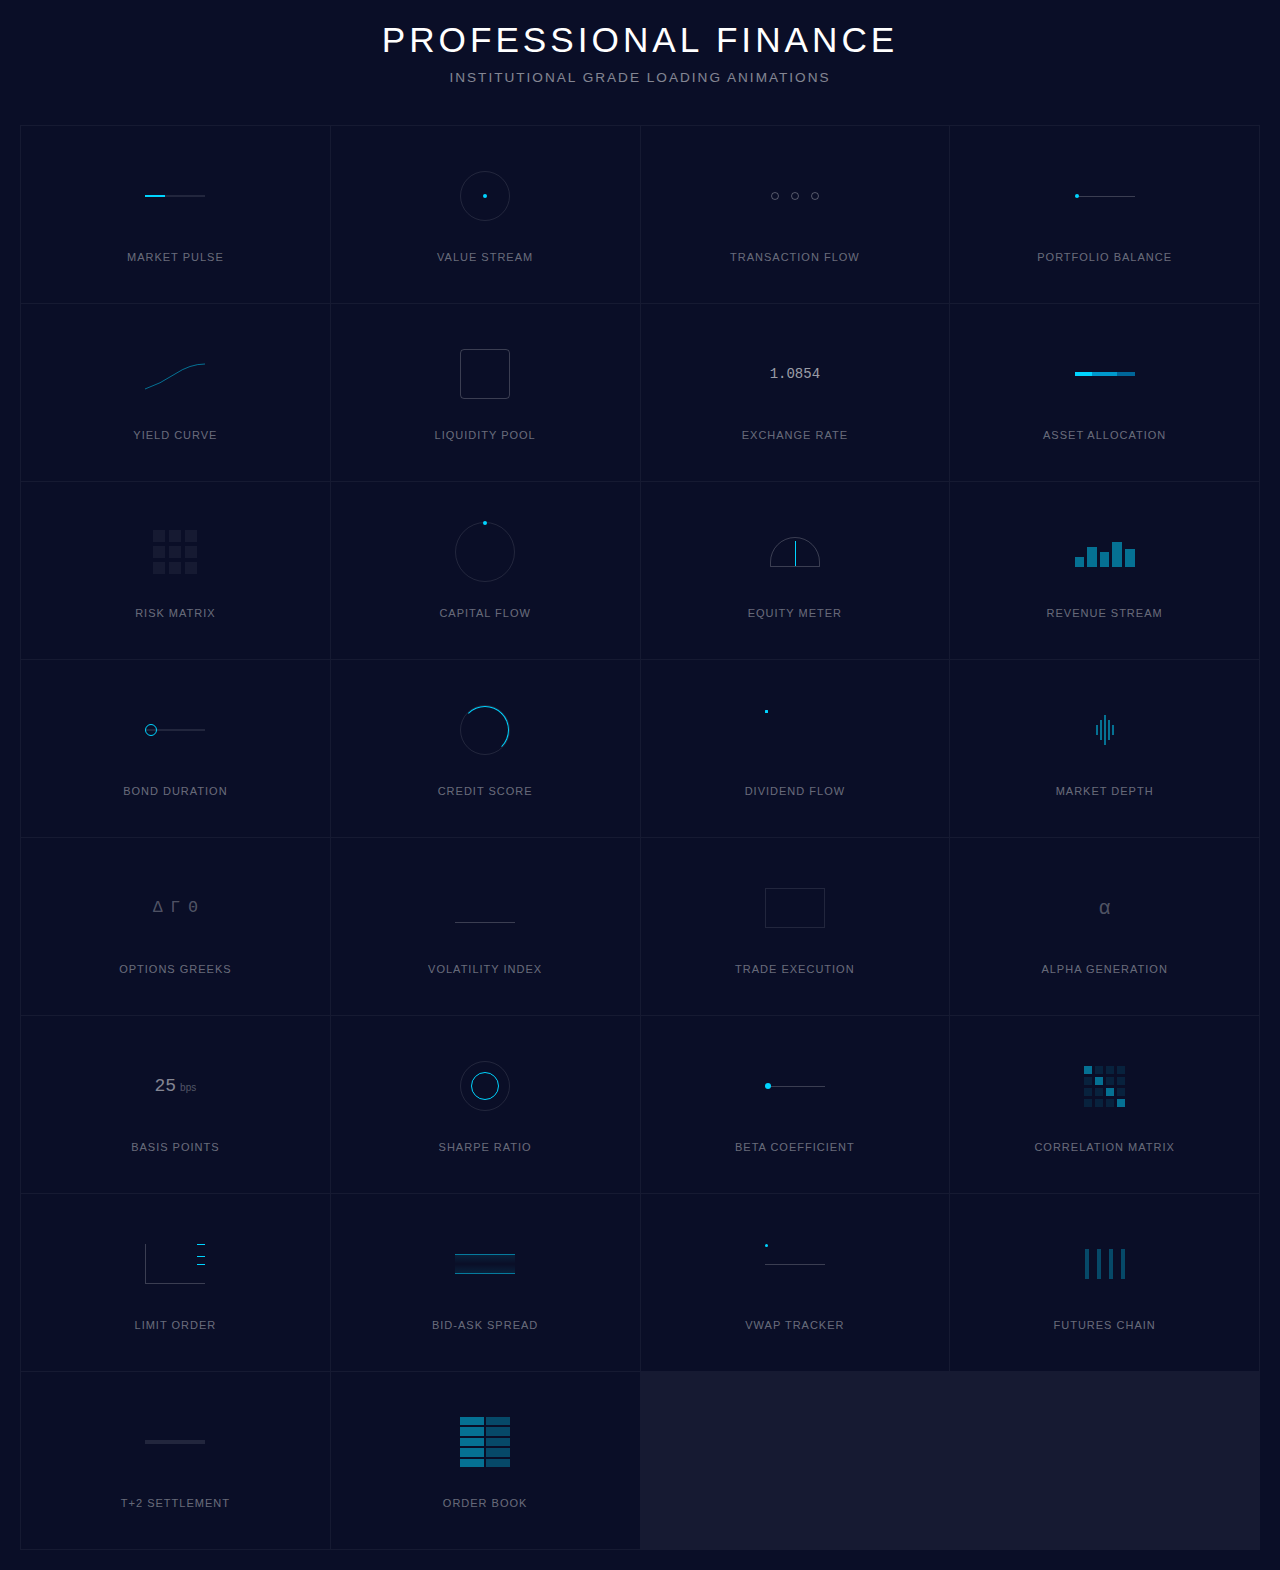
<file: loadinganimations/financeanimations.html>
<!DOCTYPE html>
<html lang="en">
<head>
    <meta charset="UTF-8">
    <meta name="viewport" content="width=device-width, initial-scale=1.0">
    <title>30 Professional Finance Loading Animations</title>
    <style>
        * {
            margin: 0;
            padding: 0;
            box-sizing: border-box;
        }

        body {
            font-family: -apple-system, 'SF Pro Display', 'Helvetica Neue', Arial, sans-serif;
            background: #0a0e27;
            min-height: 100vh;
            padding: 20px;
        }

        .container {
            max-width: 1400px;
            margin: 0 auto;
        }

        h1 {
            text-align: center;
            color: #ffffff;
            margin-bottom: 10px;
            font-weight: 200;
            font-size: 2.2em;
            letter-spacing: 4px;
        }

        .subtitle {
            text-align: center;
            color: rgba(255, 255, 255, 0.5);
            margin-bottom: 40px;
            font-weight: 300;
            letter-spacing: 2px;
            font-size: 0.85em;
            text-transform: uppercase;
        }

        .grid {
            display: grid;
            grid-template-columns: repeat(auto-fit, minmax(250px, 1fr));
            gap: 1px;
            background: rgba(255, 255, 255, 0.05);
            padding: 1px;
        }

        .loader-card {
            background: #0a0e27;
            padding: 40px;
            min-height: 140px;
            display: flex;
            flex-direction: column;
            align-items: center;
            justify-content: center;
            transition: all 0.3s ease;
            position: relative;
        }

        .loader-card:hover {
            background: #0f1329;
        }

        .loader-title {
            margin-top: 25px;
            font-size: 11px;
            color: rgba(255, 255, 255, 0.4);
            text-align: center;
            font-weight: 400;
            letter-spacing: 1px;
            text-transform: uppercase;
        }

        .loader-wrapper {
            height: 60px;
            display: flex;
            align-items: center;
            justify-content: center;
            position: relative;
        }

        /* 1. Market Pulse */
        .market-pulse {
            width: 60px;
            height: 2px;
            background: rgba(255, 255, 255, 0.1);
            position: relative;
            overflow: hidden;
        }
        .market-pulse::after {
            content: '';
            position: absolute;
            width: 20px;
            height: 100%;
            background: #00d4ff;
            animation: marketPulse 1.5s linear infinite;
        }
        @keyframes marketPulse {
            from { left: -20px; }
            to { left: 100%; }
        }

        /* 2. Value Stream */
        .value-stream {
            width: 50px;
            height: 50px;
            border: 1px solid rgba(255, 255, 255, 0.1);
            border-radius: 50%;
            position: relative;
        }
        .value-dot {
            position: absolute;
            width: 4px;
            height: 4px;
            background: #00d4ff;
            border-radius: 50%;
            top: 50%;
            left: 50%;
            transform: translate(-50%, -50%);
            animation: valueExpand 2s infinite;
        }
        @keyframes valueExpand {
            0%, 100% { 
                width: 4px; 
                height: 4px; 
                opacity: 1; 
            }
            50% { 
                width: 40px; 
                height: 40px; 
                opacity: 0.1; 
            }
        }

        /* 3. Transaction Flow */
        .transaction-flow {
            display: flex;
            gap: 12px;
            align-items: center;
        }
        .transaction-node {
            width: 8px;
            height: 8px;
            border: 1px solid rgba(255, 255, 255, 0.3);
            border-radius: 50%;
            position: relative;
        }
        .transaction-node::after {
            content: '';
            position: absolute;
            inset: 2px;
            background: #00d4ff;
            border-radius: 50%;
            opacity: 0;
            animation: transactionFlow 2s infinite;
        }
        .transaction-node:nth-child(1)::after { animation-delay: 0s; }
        .transaction-node:nth-child(2)::after { animation-delay: 0.4s; }
        .transaction-node:nth-child(3)::after { animation-delay: 0.8s; }
        @keyframes transactionFlow {
            0%, 100% { opacity: 0; transform: scale(0); }
            50% { opacity: 1; transform: scale(1); }
        }

        /* 4. Portfolio Balance */
        .portfolio-balance {
            width: 60px;
            height: 1px;
            background: rgba(255, 255, 255, 0.2);
            position: relative;
        }
        .balance-indicator {
            position: absolute;
            width: 4px;
            height: 4px;
            background: #00d4ff;
            border-radius: 50%;
            top: -1.5px;
            animation: balanceSlide 3s infinite ease-in-out;
        }
        @keyframes balanceSlide {
            0%, 100% { left: 0; }
            50% { left: calc(100% - 4px); }
        }

        /* 5. Yield Curve */
        .yield-curve {
            width: 60px;
            height: 40px;
            position: relative;
        }
        .yield-line {
            stroke: #00d4ff;
            stroke-width: 1;
            fill: none;
            opacity: 0.5;
            stroke-dasharray: 100;
            animation: yieldDraw 3s infinite;
        }
        @keyframes yieldDraw {
            from { stroke-dashoffset: 100; }
            to { stroke-dashoffset: 0; }
        }

        /* 6. Liquidity Pool */
        .liquidity-pool {
            width: 50px;
            height: 50px;
            border: 1px solid rgba(255, 255, 255, 0.2);
            border-radius: 4px;
            position: relative;
            overflow: hidden;
        }
        .liquidity-fill {
            position: absolute;
            bottom: 0;
            width: 100%;
            height: 0;
            background: linear-gradient(180deg, rgba(0, 212, 255, 0.3), rgba(0, 212, 255, 0.1));
            animation: liquidityFill 2.5s infinite ease-in-out;
        }
        @keyframes liquidityFill {
            0%, 100% { height: 20%; }
            50% { height: 80%; }
        }

        /* 7. Exchange Rate */
        .exchange-rate {
            font-family: 'SF Mono', monospace;
            font-size: 14px;
            color: rgba(255, 255, 255, 0.6);
            position: relative;
        }
        .rate-value {
            animation: rateUpdate 2s infinite;
        }
        @keyframes rateUpdate {
            0%, 100% { opacity: 0.4; }
            50% { opacity: 1; color: #00d4ff; }
        }

        /* 8. Asset Allocation */
        .asset-allocation {
            width: 60px;
            height: 4px;
            background: rgba(255, 255, 255, 0.1);
            display: flex;
            overflow: hidden;
        }
        .asset-segment {
            height: 100%;
            animation: segmentGrow 2s infinite ease-in-out;
        }
        .asset-segment:nth-child(1) { 
            background: #00d4ff; 
            flex: 1;
        }
        .asset-segment:nth-child(2) { 
            background: #0099cc; 
            flex: 1.5;
            animation-delay: 0.2s;
        }
        .asset-segment:nth-child(3) { 
            background: #006699; 
            flex: 1;
            animation-delay: 0.4s;
        }
        @keyframes segmentGrow {
            0%, 100% { opacity: 0.3; }
            50% { opacity: 1; }
        }

        /* 9. Risk Matrix */
        .risk-matrix {
            display: grid;
            grid-template-columns: repeat(3, 12px);
            grid-template-rows: repeat(3, 12px);
            gap: 4px;
        }
        .risk-cell {
            background: rgba(255, 255, 255, 0.05);
            animation: riskScan 3s infinite;
        }
        .risk-cell:nth-child(1) { animation-delay: 0s; }
        .risk-cell:nth-child(2) { animation-delay: 0.1s; }
        .risk-cell:nth-child(3) { animation-delay: 0.2s; }
        .risk-cell:nth-child(4) { animation-delay: 0.3s; }
        .risk-cell:nth-child(5) { animation-delay: 0.4s; }
        .risk-cell:nth-child(6) { animation-delay: 0.5s; }
        .risk-cell:nth-child(7) { animation-delay: 0.6s; }
        .risk-cell:nth-child(8) { animation-delay: 0.7s; }
        .risk-cell:nth-child(9) { animation-delay: 0.8s; }
        @keyframes riskScan {
            0%, 100% { background: rgba(255, 255, 255, 0.05); }
            50% { background: rgba(0, 212, 255, 0.3); }
        }

        /* 10. Capital Flow */
        .capital-flow {
            width: 60px;
            height: 60px;
            position: relative;
        }
        .capital-ring {
            position: absolute;
            inset: 0;
            border: 1px solid rgba(255, 255, 255, 0.1);
            border-radius: 50%;
        }
        .capital-ring::before {
            content: '';
            position: absolute;
            width: 4px;
            height: 4px;
            background: #00d4ff;
            border-radius: 50%;
            top: -2px;
            left: 50%;
            transform: translateX(-50%);
            animation: capitalRotate 2s linear infinite;
        }
        @keyframes capitalRotate {
            from { transform: translateX(-50%) rotate(0deg) translateX(30px) rotate(0deg); }
            to { transform: translateX(-50%) rotate(360deg) translateX(30px) rotate(-360deg); }
        }

        /* 11. Equity Meter */
        .equity-meter {
            width: 50px;
            height: 30px;
            border: 1px solid rgba(255, 255, 255, 0.2);
            border-radius: 25px 25px 0 0;
            position: relative;
            overflow: hidden;
        }
        .equity-needle {
            position: absolute;
            width: 1px;
            height: 25px;
            background: #00d4ff;
            bottom: 0;
            left: 50%;
            transform-origin: bottom;
            animation: equitySwing 3s infinite ease-in-out;
        }
        @keyframes equitySwing {
            0%, 100% { transform: rotate(-45deg); }
            50% { transform: rotate(45deg); }
        }

        /* 12. Revenue Stream */
        .revenue-stream {
            width: 60px;
            height: 30px;
            display: flex;
            align-items: flex-end;
            gap: 3px;
        }
        .revenue-bar {
            flex: 1;
            background: rgba(0, 212, 255, 0.5);
            animation: revenueFlow 1.5s infinite ease-in-out;
        }
        .revenue-bar:nth-child(1) { height: 10px; animation-delay: 0s; }
        .revenue-bar:nth-child(2) { height: 20px; animation-delay: 0.1s; }
        .revenue-bar:nth-child(3) { height: 15px; animation-delay: 0.2s; }
        .revenue-bar:nth-child(4) { height: 25px; animation-delay: 0.3s; }
        .revenue-bar:nth-child(5) { height: 18px; animation-delay: 0.4s; }
        @keyframes revenueFlow {
            0%, 100% { opacity: 0.3; transform: scaleY(0.8); }
            50% { opacity: 1; transform: scaleY(1); }
        }

        /* 13. Bond Duration */
        .bond-duration {
            width: 60px;
            height: 2px;
            background: rgba(255, 255, 255, 0.1);
            position: relative;
        }
        .duration-marker {
            position: absolute;
            width: 12px;
            height: 12px;
            border: 1px solid #00d4ff;
            border-radius: 50%;
            top: -5px;
            animation: durationSlide 3s infinite ease-in-out;
        }
        @keyframes durationSlide {
            0%, 100% { left: 0; }
            50% { left: calc(100% - 12px); }
        }

        /* 14. Credit Score */
        .credit-score {
            width: 50px;
            height: 50px;
            position: relative;
        }
        .score-arc {
            width: 100%;
            height: 100%;
            border: 1px solid rgba(255, 255, 255, 0.1);
            border-radius: 50%;
            position: relative;
            overflow: hidden;
        }
        .score-fill {
            position: absolute;
            inset: -1px;
            border: 2px solid #00d4ff;
            border-radius: 50%;
            border-bottom-color: transparent;
            border-left-color: transparent;
            animation: scoreRotate 2s linear infinite;
        }
        @keyframes scoreRotate {
            from { transform: rotate(0deg); }
            to { transform: rotate(360deg); }
        }

        /* 15. Dividend Flow */
        .dividend-flow {
            width: 60px;
            height: 40px;
            position: relative;
        }
        .dividend-dot {
            position: absolute;
            width: 3px;
            height: 3px;
            background: #00d4ff;
            border-radius: 50%;
            animation: dividendPath 2s infinite linear;
        }
        .dividend-dot:nth-child(1) { animation-delay: 0s; }
        .dividend-dot:nth-child(2) { animation-delay: 0.5s; }
        .dividend-dot:nth-child(3) { animation-delay: 1s; }
        .dividend-dot:nth-child(4) { animation-delay: 1.5s; }
        @keyframes dividendPath {
            0% { top: 0; left: 0; opacity: 0; }
            25% { opacity: 1; }
            75% { opacity: 1; }
            100% { top: 40px; left: 60px; opacity: 0; }
        }

        /* 16. Market Depth */
        .market-depth {
            width: 60px;
            height: 40px;
            display: flex;
            align-items: center;
            justify-content: center;
            gap: 2px;
        }
        .depth-level {
            width: 2px;
            background: #00d4ff;
            opacity: 0.5;
            animation: depthPulse 2s infinite ease-in-out;
        }
        .depth-level:nth-child(1) { height: 10px; animation-delay: 0s; }
        .depth-level:nth-child(2) { height: 20px; animation-delay: 0.1s; }
        .depth-level:nth-child(3) { height: 30px; animation-delay: 0.2s; }
        .depth-level:nth-child(4) { height: 20px; animation-delay: 0.3s; }
        .depth-level:nth-child(5) { height: 10px; animation-delay: 0.4s; }
        @keyframes depthPulse {
            0%, 100% { opacity: 0.2; }
            50% { opacity: 1; }
        }

        /* 17. Options Greeks */
        .options-greeks {
            font-family: 'SF Mono', monospace;
            font-size: 16px;
            color: rgba(255, 255, 255, 0.3);
            display: flex;
            gap: 8px;
        }
        .greek-symbol {
            animation: greekFade 2s infinite;
        }
        .greek-symbol:nth-child(1) { animation-delay: 0s; }
        .greek-symbol:nth-child(2) { animation-delay: 0.5s; }
        .greek-symbol:nth-child(3) { animation-delay: 1s; }
        @keyframes greekFade {
            0%, 100% { opacity: 0.3; }
            50% { opacity: 1; color: #00d4ff; }
        }

        /* 18. Volatility Index */
        .volatility-index {
            width: 60px;
            height: 30px;
            position: relative;
        }
        .vix-line {
            position: absolute;
            bottom: 0;
            width: 100%;
            height: 1px;
            background: rgba(255, 255, 255, 0.2);
        }
        .vix-spike {
            position: absolute;
            bottom: 0;
            width: 2px;
            background: #00d4ff;
            animation: vixSpike 2s infinite;
        }
        .vix-spike:nth-child(2) { left: 20%; animation-delay: 0.4s; }
        .vix-spike:nth-child(3) { left: 40%; animation-delay: 0.8s; }
        .vix-spike:nth-child(4) { left: 60%; animation-delay: 1.2s; }
        .vix-spike:nth-child(5) { left: 80%; animation-delay: 1.6s; }
        @keyframes vixSpike {
            0%, 100% { height: 2px; }
            50% { height: 25px; }
        }

        /* 19. Trade Execution */
        .trade-execution {
            width: 60px;
            height: 40px;
            border: 1px solid rgba(255, 255, 255, 0.1);
            position: relative;
        }
        .execution-line {
            position: absolute;
            height: 1px;
            background: #00d4ff;
            animation: executeTrade 2s infinite;
        }
        .execution-line:nth-child(2) { top: 33%; animation-delay: 0s; }
        .execution-line:nth-child(3) { top: 66%; animation-delay: 0.6s; }
        @keyframes executeTrade {
            0% { width: 0; left: 0; opacity: 0; }
            20% { opacity: 1; }
            80% { opacity: 1; }
            100% { width: 100%; left: 0; opacity: 0; }
        }

        /* 20. Alpha Generation */
        .alpha-generation {
            font-family: 'SF Mono', monospace;
            font-size: 20px;
            color: rgba(255, 255, 255, 0.3);
            position: relative;
        }
        .alpha-symbol {
            animation: alphaGlow 2s infinite;
        }
        @keyframes alphaGlow {
            0%, 100% { opacity: 0.3; text-shadow: none; }
            50% { opacity: 1; text-shadow: 0 0 10px #00d4ff; color: #00d4ff; }
        }

        /* 21. Basis Points */
        .basis-points {
            display: flex;
            align-items: baseline;
            gap: 4px;
        }
        .bp-value {
            font-family: 'SF Mono', monospace;
            font-size: 18px;
            color: rgba(255, 255, 255, 0.5);
            animation: bpCount 2s infinite;
        }
        .bp-unit {
            font-size: 10px;
            color: rgba(255, 255, 255, 0.3);
        }
        @keyframes bpCount {
            0%, 100% { opacity: 0.5; }
            50% { opacity: 1; color: #00d4ff; }
        }

        /* 22. Sharpe Ratio */
        .sharpe-ratio {
            width: 50px;
            height: 50px;
            position: relative;
        }
        .sharpe-circle {
            width: 100%;
            height: 100%;
            border: 1px solid rgba(255, 255, 255, 0.1);
            border-radius: 50%;
            position: relative;
        }
        .sharpe-indicator {
            position: absolute;
            inset: 10px;
            border: 1px solid #00d4ff;
            border-radius: 50%;
            animation: sharpePulse 2s infinite;
        }
        @keyframes sharpePulse {
            0%, 100% { transform: scale(0.5); opacity: 0; }
            50% { transform: scale(1); opacity: 1; }
        }

        /* 23. Beta Coefficient */
        .beta-coefficient {
            width: 60px;
            height: 40px;
            position: relative;
        }
        .beta-line {
            position: absolute;
            width: 100%;
            height: 1px;
            background: rgba(255, 255, 255, 0.2);
            top: 50%;
        }
        .beta-dot {
            position: absolute;
            width: 6px;
            height: 6px;
            background: #00d4ff;
            border-radius: 50%;
            top: 50%;
            transform: translateY(-50%);
            animation: betaMove 3s infinite ease-in-out;
        }
        @keyframes betaMove {
            0%, 100% { left: 10%; }
            50% { left: 80%; }
        }

        /* 24. Correlation Matrix */
        .correlation-matrix {
            display: grid;
            grid-template-columns: repeat(4, 8px);
            grid-template-rows: repeat(4, 8px);
            gap: 3px;
        }
        .correlation-cell {
            background: rgba(0, 212, 255, 0.1);
            animation: correlate 3s infinite;
        }
        .correlation-cell:nth-child(1),
        .correlation-cell:nth-child(6),
        .correlation-cell:nth-child(11),
        .correlation-cell:nth-child(16) {
            background: rgba(0, 212, 255, 0.5);
            animation: none;
        }
        @keyframes correlate {
            0%, 100% { opacity: 0.2; }
            50% { opacity: 1; }
        }

        /* 25. Limit Order */
        .limit-order {
            width: 60px;
            height: 40px;
            border-left: 1px solid rgba(255, 255, 255, 0.2);
            border-bottom: 1px solid rgba(255, 255, 255, 0.2);
            position: relative;
        }
        .order-marker {
            position: absolute;
            width: 8px;
            height: 1px;
            background: #00d4ff;
            right: 0;
            animation: orderPlace 2s infinite;
        }
        .order-marker:nth-child(2) { top: 30%; animation-delay: 0s; }
        .order-marker:nth-child(3) { top: 50%; animation-delay: 0.5s; }
        .order-marker:nth-child(4) { top: 70%; animation-delay: 1s; }
        @keyframes orderPlace {
            0% { right: -10px; opacity: 0; }
            50% { right: 0; opacity: 1; }
            100% { right: -10px; opacity: 0; }
        }

        /* 26. Spread Indicator */
        .spread-indicator {
            width: 60px;
            height: 20px;
            position: relative;
        }
        .bid-line {
            position: absolute;
            top: 0;
            width: 100%;
            height: 1px;
            background: rgba(0, 212, 255, 0.5);
        }
        .ask-line {
            position: absolute;
            bottom: 0;
            width: 100%;
            height: 1px;
            background: rgba(0, 212, 255, 0.5);
        }
        .spread-gap {
            position: absolute;
            width: 100%;
            top: 0;
            bottom: 0;
            background: linear-gradient(180deg, rgba(0, 212, 255, 0.1), transparent, rgba(0, 212, 255, 0.1));
            animation: spreadPulse 2s infinite;
        }
        @keyframes spreadPulse {
            0%, 100% { opacity: 0.3; }
            50% { opacity: 1; }
        }

        /* 27. VWAP Tracker */
        .vwap-tracker {
            width: 60px;
            height: 40px;
            position: relative;
        }
        .vwap-baseline {
            position: absolute;
            width: 100%;
            height: 1px;
            background: rgba(255, 255, 255, 0.2);
            top: 50%;
        }
        .vwap-point {
            position: absolute;
            width: 3px;
            height: 3px;
            background: #00d4ff;
            border-radius: 50%;
            animation: vwapTrack 3s infinite linear;
        }
        @keyframes vwapTrack {
            0% { left: 0; top: 50%; }
            25% { left: 25%; top: 30%; }
            50% { left: 50%; top: 60%; }
            75% { left: 75%; top: 40%; }
            100% { left: 100%; top: 50%; }
        }

        /* 28. Futures Chain */
        .futures-chain {
            display: flex;
            gap: 8px;
        }
        .futures-month {
            width: 4px;
            height: 30px;
            background: rgba(0, 212, 255, 0.3);
            animation: futuresUpdate 2s infinite;
        }
        .futures-month:nth-child(1) { animation-delay: 0s; }
        .futures-month:nth-child(2) { animation-delay: 0.2s; }
        .futures-month:nth-child(3) { animation-delay: 0.4s; }
        .futures-month:nth-child(4) { animation-delay: 0.6s; }
        @keyframes futuresUpdate {
            0%, 100% { opacity: 0.3; transform: scaleY(0.7); }
            50% { opacity: 1; transform: scaleY(1); }
        }

        /* 29. Settlement Process */
        .settlement-process {
            width: 60px;
            height: 4px;
            background: rgba(255, 255, 255, 0.1);
            position: relative;
            overflow: hidden;
        }
        .settlement-progress {
            position: absolute;
            height: 100%;
            background: linear-gradient(90deg, transparent, #00d4ff, transparent);
            animation: settlementFlow 2s infinite linear;
        }
        @keyframes settlementFlow {
            from { left: -60px; width: 60px; }
            to { left: 100%; width: 60px; }
        }

        /* 30. Order Book */
        .order-book {
            width: 50px;
            height: 50px;
            display: flex;
            gap: 2px;
        }
        .book-side {
            flex: 1;
            display: flex;
            flex-direction: column;
            gap: 2px;
        }
        .book-level {
            height: 10px;
            animation: bookUpdate 2s infinite;
        }
        .bid-side .book-level { 
            background: rgba(0, 212, 255, 0.5); 
        }
        .ask-side .book-level { 
            background: rgba(0, 212, 255, 0.3); 
        }
        .book-level:nth-child(1) { animation-delay: 0s; }
        .book-level:nth-child(2) { animation-delay: 0.2s; }
        .book-level:nth-child(3) { animation-delay: 0.4s; }
        .book-level:nth-child(4) { animation-delay: 0.6s; }
        .book-level:nth-child(5) { animation-delay: 0.8s; }
        @keyframes bookUpdate {
            0%, 100% { opacity: 0.3; }
            50% { opacity: 1; }
        }
    </style>
</head>
<body>
    <div class="container">
        <h1>PROFESSIONAL FINANCE</h1>
        <p class="subtitle">Institutional Grade Loading Animations</p>
        
        <div class="grid">
            <!-- 1. Market Pulse -->
            <div class="loader-card">
                <div class="loader-wrapper">
                    <div class="market-pulse"></div>
                </div>
                <div class="loader-title">Market Pulse</div>
            </div>

            <!-- 2. Value Stream -->
            <div class="loader-card">
                <div class="loader-wrapper">
                    <div class="value-stream">
                        <div class="value-dot"></div>
                    </div>
                </div>
                <div class="loader-title">Value Stream</div>
            </div>

            <!-- 3. Transaction Flow -->
            <div class="loader-card">
                <div class="loader-wrapper">
                    <div class="transaction-flow">
                        <div class="transaction-node"></div>
                        <div class="transaction-node"></div>
                        <div class="transaction-node"></div>
                    </div>
                </div>
                <div class="loader-title">Transaction Flow</div>
            </div>

            <!-- 4. Portfolio Balance -->
            <div class="loader-card">
                <div class="loader-wrapper">
                    <div class="portfolio-balance">
                        <div class="balance-indicator"></div>
                    </div>
                </div>
                <div class="loader-title">Portfolio Balance</div>
            </div>

            <!-- 5. Yield Curve -->
            <div class="loader-card">
                <div class="loader-wrapper">
                    <div class="yield-curve">
                        <svg width="60" height="40">
                            <path class="yield-line" d="M0,35 Q15,30 30,20 T60,10"/>
                        </svg>
                    </div>
                </div>
                <div class="loader-title">Yield Curve</div>
            </div>

            <!-- 6. Liquidity Pool -->
            <div class="loader-card">
                <div class="loader-wrapper">
                    <div class="liquidity-pool">
                        <div class="liquidity-fill"></div>
                    </div>
                </div>
                <div class="loader-title">Liquidity Pool</div>
            </div>

            <!-- 7. Exchange Rate -->
            <div class="loader-card">
                <div class="loader-wrapper">
                    <div class="exchange-rate">
                        <span class="rate-value">1.0854</span>
                    </div>
                </div>
                <div class="loader-title">Exchange Rate</div>
            </div>

            <!-- 8. Asset Allocation -->
            <div class="loader-card">
                <div class="loader-wrapper">
                    <div class="asset-allocation">
                        <div class="asset-segment"></div>
                        <div class="asset-segment"></div>
                        <div class="asset-segment"></div>
                    </div>
                </div>
                <div class="loader-title">Asset Allocation</div>
            </div>

            <!-- 9. Risk Matrix -->
            <div class="loader-card">
                <div class="loader-wrapper">
                    <div class="risk-matrix">
                        <div class="risk-cell"></div>
                        <div class="risk-cell"></div>
                        <div class="risk-cell"></div>
                        <div class="risk-cell"></div>
                        <div class="risk-cell"></div>
                        <div class="risk-cell"></div>
                        <div class="risk-cell"></div>
                        <div class="risk-cell"></div>
                        <div class="risk-cell"></div>
                    </div>
                </div>
                <div class="loader-title">Risk Matrix</div>
            </div>

            <!-- 10. Capital Flow -->
            <div class="loader-card">
                <div class="loader-wrapper">
                    <div class="capital-flow">
                        <div class="capital-ring"></div>
                    </div>
                </div>
                <div class="loader-title">Capital Flow</div>
            </div>

            <!-- 11. Equity Meter -->
            <div class="loader-card">
                <div class="loader-wrapper">
                    <div class="equity-meter">
                        <div class="equity-needle"></div>
                    </div>
                </div>
                <div class="loader-title">Equity Meter</div>
            </div>

            <!-- 12. Revenue Stream -->
            <div class="loader-card">
                <div class="loader-wrapper">
                    <div class="revenue-stream">
                        <div class="revenue-bar"></div>
                        <div class="revenue-bar"></div>
                        <div class="revenue-bar"></div>
                        <div class="revenue-bar"></div>
                        <div class="revenue-bar"></div>
                    </div>
                </div>
                <div class="loader-title">Revenue Stream</div>
            </div>

            <!-- 13. Bond Duration -->
            <div class="loader-card">
                <div class="loader-wrapper">
                    <div class="bond-duration">
                        <div class="duration-marker"></div>
                    </div>
                </div>
                <div class="loader-title">Bond Duration</div>
            </div>

            <!-- 14. Credit Score -->
            <div class="loader-card">
                <div class="loader-wrapper">
                    <div class="credit-score">
                        <div class="score-arc">
                            <div class="score-fill"></div>
                        </div>
                    </div>
                </div>
                <div class="loader-title">Credit Score</div>
            </div>

            <!-- 15. Dividend Flow -->
            <div class="loader-card">
                <div class="loader-wrapper">
                    <div class="dividend-flow">
                        <div class="dividend-dot"></div>
                        <div class="dividend-dot"></div>
                        <div class="dividend-dot"></div>
                        <div class="dividend-dot"></div>
                    </div>
                </div>
                <div class="loader-title">Dividend Flow</div>
            </div>

            <!-- 16. Market Depth -->
            <div class="loader-card">
                <div class="loader-wrapper">
                    <div class="market-depth">
                        <div class="depth-level"></div>
                        <div class="depth-level"></div>
                        <div class="depth-level"></div>
                        <div class="depth-level"></div>
                        <div class="depth-level"></div>
                    </div>
                </div>
                <div class="loader-title">Market Depth</div>
            </div>

            <!-- 17. Options Greeks -->
            <div class="loader-card">
                <div class="loader-wrapper">
                    <div class="options-greeks">
                        <span class="greek-symbol">Δ</span>
                        <span class="greek-symbol">Γ</span>
                        <span class="greek-symbol">Θ</span>
                    </div>
                </div>
                <div class="loader-title">Options Greeks</div>
            </div>

            <!-- 18. Volatility Index -->
            <div class="loader-card">
                <div class="loader-wrapper">
                    <div class="volatility-index">
                        <div class="vix-line"></div>
                        <div class="vix-spike"></div>
                        <div class="vix-spike"></div>
                        <div class="vix-spike"></div>
                        <div class="vix-spike"></div>
                    </div>
                </div>
                <div class="loader-title">Volatility Index</div>
            </div>

            <!-- 19. Trade Execution -->
            <div class="loader-card">
                <div class="loader-wrapper">
                    <div class="trade-execution">
                        <div class="execution-line"></div>
                        <div class="execution-line"></div>
                    </div>
                </div>
                <div class="loader-title">Trade Execution</div>
            </div>

            <!-- 20. Alpha Generation -->
            <div class="loader-card">
                <div class="loader-wrapper">
                    <div class="alpha-generation">
                        <span class="alpha-symbol">α</span>
                    </div>
                </div>
                <div class="loader-title">Alpha Generation</div>
            </div>

            <!-- 21. Basis Points -->
            <div class="loader-card">
                <div class="loader-wrapper">
                    <div class="basis-points">
                        <span class="bp-value">25</span>
                        <span class="bp-unit">bps</span>
                    </div>
                </div>
                <div class="loader-title">Basis Points</div>
            </div>

            <!-- 22. Sharpe Ratio -->
            <div class="loader-card">
                <div class="loader-wrapper">
                    <div class="sharpe-ratio">
                        <div class="sharpe-circle">
                            <div class="sharpe-indicator"></div>
                        </div>
                    </div>
                </div>
                <div class="loader-title">Sharpe Ratio</div>
            </div>

            <!-- 23. Beta Coefficient -->
            <div class="loader-card">
                <div class="loader-wrapper">
                    <div class="beta-coefficient">
                        <div class="beta-line"></div>
                        <div class="beta-dot"></div>
                    </div>
                </div>
                <div class="loader-title">Beta Coefficient</div>
            </div>

            <!-- 24. Correlation Matrix -->
            <div class="loader-card">
                <div class="loader-wrapper">
                    <div class="correlation-matrix">
                        <div class="correlation-cell"></div>
                        <div class="correlation-cell"></div>
                        <div class="correlation-cell"></div>
                        <div class="correlation-cell"></div>
                        <div class="correlation-cell"></div>
                        <div class="correlation-cell"></div>
                        <div class="correlation-cell"></div>
                        <div class="correlation-cell"></div>
                        <div class="correlation-cell"></div>
                        <div class="correlation-cell"></div>
                        <div class="correlation-cell"></div>
                        <div class="correlation-cell"></div>
                        <div class="correlation-cell"></div>
                        <div class="correlation-cell"></div>
                        <div class="correlation-cell"></div>
                        <div class="correlation-cell"></div>
                    </div>
                </div>
                <div class="loader-title">Correlation Matrix</div>
            </div>

            <!-- 25. Limit Order -->
            <div class="loader-card">
                <div class="loader-wrapper">
                    <div class="limit-order">
                        <div class="order-marker"></div>
                        <div class="order-marker"></div>
                        <div class="order-marker"></div>
                    </div>
                </div>
                <div class="loader-title">Limit Order</div>
            </div>

            <!-- 26. Spread Indicator -->
            <div class="loader-card">
                <div class="loader-wrapper">
                    <div class="spread-indicator">
                        <div class="bid-line"></div>
                        <div class="ask-line"></div>
                        <div class="spread-gap"></div>
                    </div>
                </div>
                <div class="loader-title">Bid-Ask Spread</div>
            </div>

            <!-- 27. VWAP Tracker -->
            <div class="loader-card">
                <div class="loader-wrapper">
                    <div class="vwap-tracker">
                        <div class="vwap-baseline"></div>
                        <div class="vwap-point"></div>
                    </div>
                </div>
                <div class="loader-title">VWAP Tracker</div>
            </div>

            <!-- 28. Futures Chain -->
            <div class="loader-card">
                <div class="loader-wrapper">
                    <div class="futures-chain">
                        <div class="futures-month"></div>
                        <div class="futures-month"></div>
                        <div class="futures-month"></div>
                        <div class="futures-month"></div>
                    </div>
                </div>
                <div class="loader-title">Futures Chain</div>
            </div>

            <!-- 29. Settlement Process -->
            <div class="loader-card">
                <div class="loader-wrapper">
                    <div class="settlement-process">
                        <div class="settlement-progress"></div>
                    </div>
                </div>
                <div class="loader-title">T+2 Settlement</div>
            </div>

            <!-- 30. Order Book -->
            <div class="loader-card">
                <div class="loader-wrapper">
                    <div class="order-book">
                        <div class="book-side bid-side">
                            <div class="book-level"></div>
                            <div class="book-level"></div>
                            <div class="book-level"></div>
                            <div class="book-level"></div>
                            <div class="book-level"></div>
                        </div>
                        <div class="book-side ask-side">
                            <div class="book-level"></div>
                            <div class="book-level"></div>
                            <div class="book-level"></div>
                            <div class="book-level"></div>
                            <div class="book-level"></div>
                        </div>
                    </div>
                </div>
                <div class="loader-title">Order Book</div>
            </div>
        </div>
    </div>
</body>
</html>
</file>
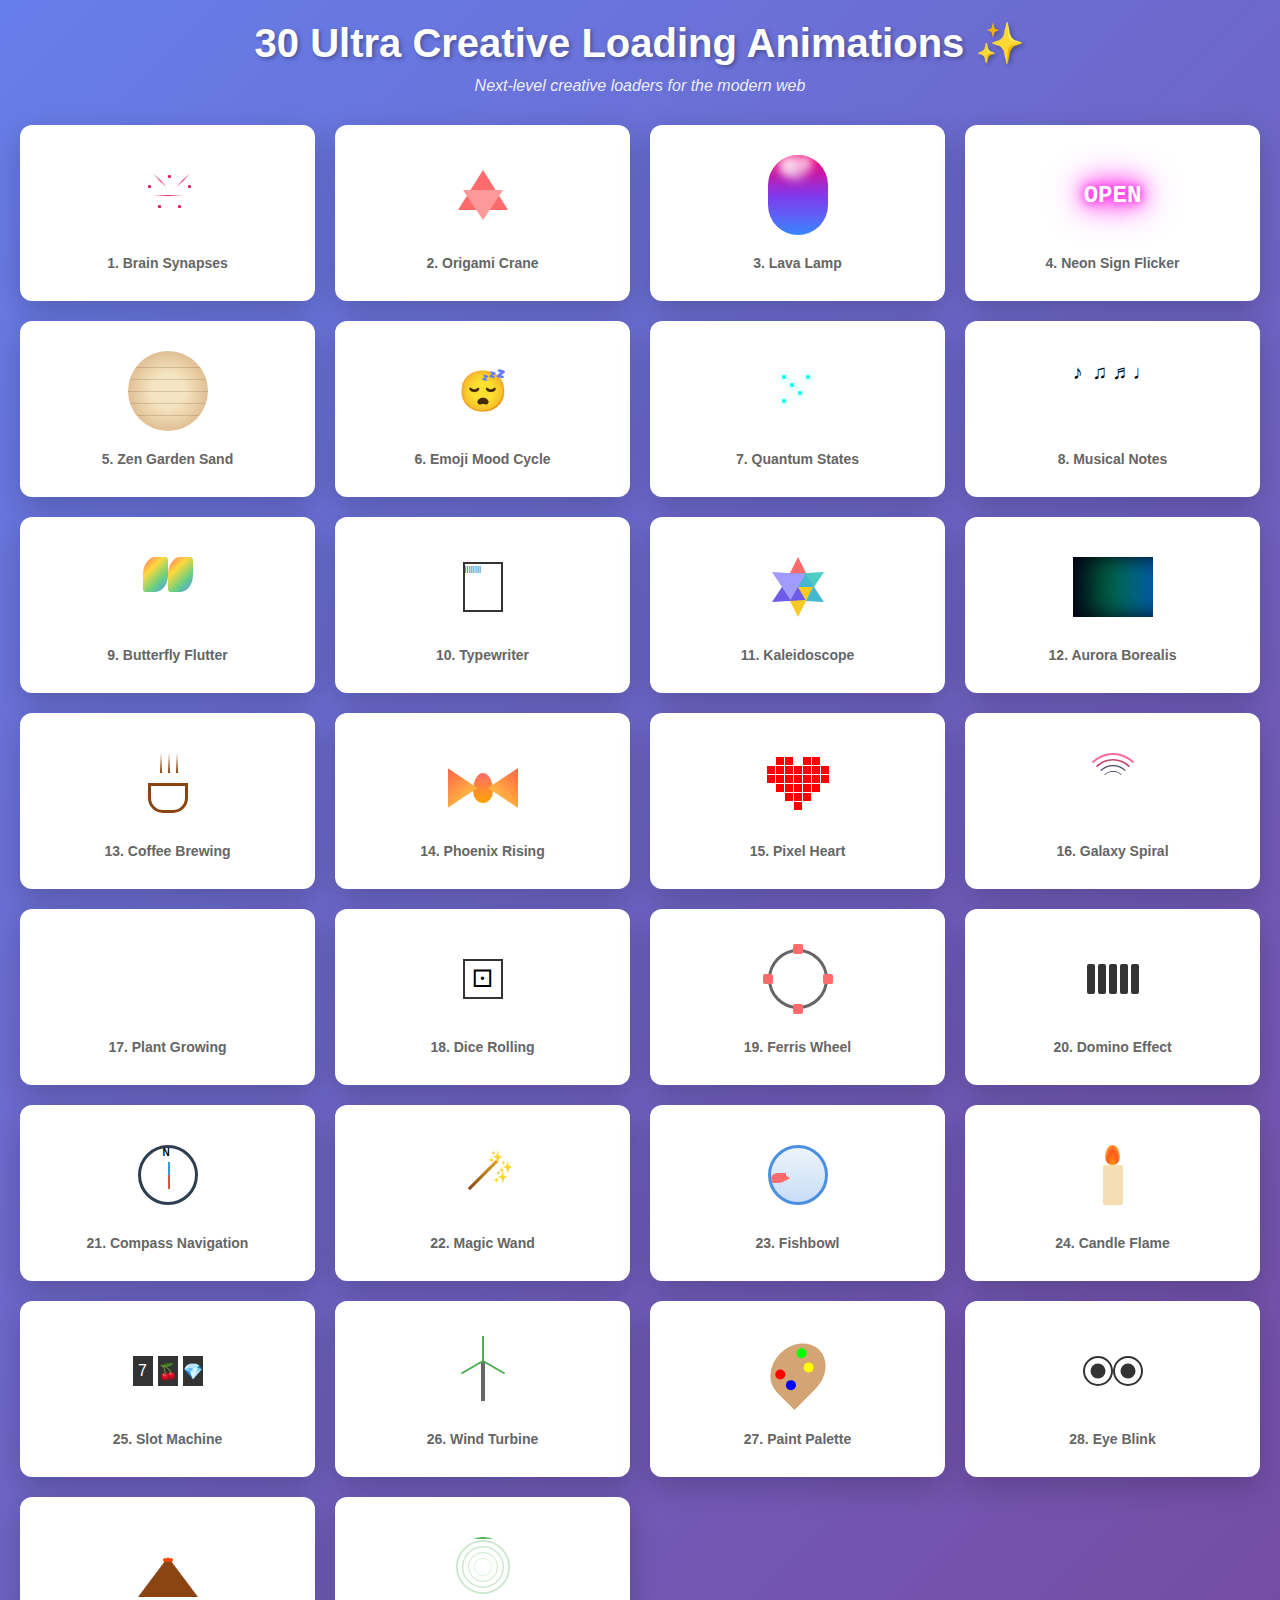
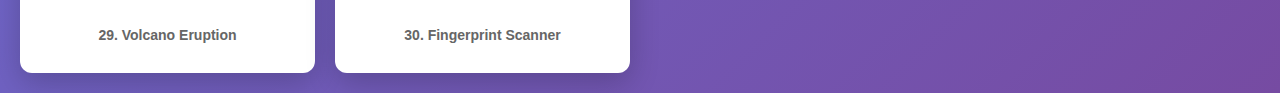
<file: loadinganimations/funanimations.html>
<!DOCTYPE html>
<html lang="en">
<head>
    <meta charset="UTF-8">
    <meta name="viewport" content="width=device-width, initial-scale=1.0">
    <title>30 Ultra Creative Loading Animations</title>
    <style>
        * {
            margin: 0;
            padding: 0;
            box-sizing: border-box;
        }

        body {
            font-family: -apple-system, BlinkMacSystemFont, 'Segoe UI', Roboto, Oxygen, Ubuntu, sans-serif;
            background: linear-gradient(135deg, #667eea 0%, #764ba2 100%);
            min-height: 100vh;
            padding: 20px;
        }

        .container {
            max-width: 1400px;
            margin: 0 auto;
        }

        h1 {
            text-align: center;
            color: white;
            margin-bottom: 30px;
            text-shadow: 2px 2px 4px rgba(0,0,0,0.3);
            font-size: 2.5em;
        }

        .grid {
            display: grid;
            grid-template-columns: repeat(auto-fit, minmax(250px, 1fr));
            gap: 20px;
        }

        .loader-card {
            background: white;
            border-radius: 12px;
            padding: 30px;
            min-height: 150px;
            display: flex;
            flex-direction: column;
            align-items: center;
            justify-content: center;
            box-shadow: 0 10px 30px rgba(0,0,0,0.2);
            transition: transform 0.3s;
            position: relative;
            overflow: hidden;
        }

        .loader-card:hover {
            transform: translateY(-5px);
            box-shadow: 0 15px 40px rgba(0,0,0,0.3);
        }

        .loader-title {
            margin-top: 20px;
            font-size: 14px;
            color: #666;
            text-align: center;
            font-weight: 600;
        }

        .loader-wrapper {
            height: 80px;
            display: flex;
            align-items: center;
            justify-content: center;
            position: relative;
        }

        /* 1. Thinking Brain Synapses */
        .brain-synapses {
            width: 60px;
            height: 60px;
            position: relative;
        }
        .synapse {
            position: absolute;
            width: 3px;
            height: 3px;
            background: #e91e63;
            border-radius: 50%;
        }
        .synapse::after {
            content: '';
            position: absolute;
            width: 100%;
            height: 100%;
            background: inherit;
            border-radius: 50%;
            animation: synapseFlow 2s infinite;
        }
        .synapse:nth-child(1) { top: 10px; left: 30px; }
        .synapse:nth-child(2) { top: 20px; left: 10px; animation-delay: 0.3s; }
        .synapse:nth-child(3) { top: 20px; left: 50px; animation-delay: 0.6s; }
        .synapse:nth-child(4) { top: 40px; left: 20px; animation-delay: 0.9s; }
        .synapse:nth-child(5) { top: 40px; left: 40px; animation-delay: 1.2s; }
        .synapse-connection {
            position: absolute;
            background: linear-gradient(90deg, transparent, #e91e63, transparent);
            height: 1px;
            animation: connectionPulse 2s infinite;
        }
        .synapse-connection:nth-child(6) { top: 15px; left: 12px; width: 20px; transform: rotate(45deg); }
        .synapse-connection:nth-child(7) { top: 15px; left: 35px; width: 20px; transform: rotate(-45deg); }
        .synapse-connection:nth-child(8) { top: 30px; left: 15px; width: 30px; }
        @keyframes synapseFlow {
            0%, 100% { transform: scale(1); opacity: 0.3; }
            50% { transform: scale(2.5); opacity: 1; box-shadow: 0 0 10px currentColor; }
        }
        @keyframes connectionPulse {
            0%, 100% { opacity: 0; }
            50% { opacity: 1; }
        }

        /* 2. Origami Crane Folding */
        .origami-crane {
            width: 50px;
            height: 50px;
            position: relative;
        }
        .origami-crane::before {
            content: '';
            position: absolute;
            width: 0;
            height: 0;
            border-left: 25px solid transparent;
            border-right: 25px solid transparent;
            border-bottom: 40px solid #ff6b6b;
            animation: craneFold 3s infinite;
            transform-origin: bottom center;
        }
        .origami-crane::after {
            content: '';
            position: absolute;
            width: 0;
            height: 0;
            border-left: 20px solid transparent;
            border-right: 20px solid transparent;
            border-top: 30px solid #ff9999;
            bottom: 0;
            left: 5px;
            animation: craneWing 3s infinite;
        }
        @keyframes craneFold {
            0%, 100% { transform: rotateX(0deg) rotateY(0deg); }
            25% { transform: rotateX(180deg) rotateY(0deg); }
            50% { transform: rotateX(180deg) rotateY(180deg); }
            75% { transform: rotateX(0deg) rotateY(180deg); }
        }
        @keyframes craneWing {
            0%, 100% { transform: translateX(0) rotateZ(0deg); }
            50% { transform: translateX(10px) rotateZ(45deg); }
        }

        /* 3. Lava Lamp Blobs */
        .lava-lamp {
            width: 60px;
            height: 80px;
            background: linear-gradient(180deg, #ff006e, #8338ec, #3a86ff);
            border-radius: 30px;
            position: relative;
            overflow: hidden;
        }
        .lava-blob {
            position: absolute;
            border-radius: 50%;
            filter: blur(5px);
            animation: floatBlob 4s infinite ease-in-out;
        }
        .lava-blob:nth-child(1) {
            width: 20px;
            height: 20px;
            background: rgba(255, 255, 255, 0.7);
            left: 10px;
            animation-delay: 0s;
        }
        .lava-blob:nth-child(2) {
            width: 15px;
            height: 15px;
            background: rgba(255, 255, 255, 0.6);
            left: 30px;
            animation-delay: 1s;
        }
        .lava-blob:nth-child(3) {
            width: 25px;
            height: 25px;
            background: rgba(255, 255, 255, 0.5);
            left: 15px;
            animation-delay: 2s;
        }
        @keyframes floatBlob {
            0%, 100% { bottom: -20px; transform: scale(1); }
            50% { bottom: 80px; transform: scale(0.8); }
        }

        /* 4. Neon Sign Flicker */
        .neon-sign {
            font-family: 'Courier New', monospace;
            font-size: 24px;
            font-weight: bold;
            color: #fff;
            text-shadow: 
                0 0 10px #ff00de,
                0 0 20px #ff00de,
                0 0 30px #ff00de,
                0 0 40px #ff00de;
            animation: neonFlicker 2s infinite;
        }
        @keyframes neonFlicker {
            0%, 100% { opacity: 1; text-shadow: 0 0 10px #ff00de, 0 0 20px #ff00de, 0 0 30px #ff00de, 0 0 40px #ff00de; }
            10% { opacity: 0.8; text-shadow: none; }
            20% { opacity: 1; }
            30% { opacity: 0.9; text-shadow: 0 0 5px #ff00de; }
            40% { opacity: 1; }
            50% { opacity: 0.6; text-shadow: none; }
            60% { opacity: 1; }
            70% { opacity: 0.7; }
            80% { opacity: 1; text-shadow: 0 0 10px #ff00de, 0 0 20px #ff00de, 0 0 30px #ff00de, 0 0 40px #ff00de; }
        }

        /* 5. Zen Garden Sand */
        .zen-garden {
            width: 80px;
            height: 80px;
            position: relative;
            background: radial-gradient(circle, #f4e4c1 30%, #d4a574 100%);
            border-radius: 50%;
            overflow: hidden;
        }
        .sand-line {
            position: absolute;
            width: 100%;
            height: 1px;
            background: #8b7355;
            opacity: 0.3;
            left: 0;
            animation: drawSand 3s infinite ease-in-out;
        }
        .sand-line:nth-child(1) { top: 20%; animation-delay: 0s; }
        .sand-line:nth-child(2) { top: 35%; animation-delay: 0.5s; }
        .sand-line:nth-child(3) { top: 50%; animation-delay: 1s; }
        .sand-line:nth-child(4) { top: 65%; animation-delay: 1.5s; }
        .sand-line:nth-child(5) { top: 80%; animation-delay: 2s; }
        @keyframes drawSand {
            0% { width: 0; left: 0; }
            50% { width: 100%; left: 0; }
            100% { width: 0; left: 100%; }
        }

        /* 6. Emoji Mood Cycle */
        .emoji-mood {
            font-size: 40px;
            animation: moodCycle 3s infinite steps(1);
        }
        @keyframes moodCycle {
            0% { content: '😴'; }
            20% { content: '🤔'; }
            40% { content: '😊'; }
            60% { content: '🤓'; }
            80% { content: '💡'; }
            100% { content: '😴'; }
        }
        .emoji-mood::after {
            content: '😴';
            animation: moodChange 3s infinite steps(1);
        }
        @keyframes moodChange {
            0% { content: '😴'; }
            20% { content: '🤔'; }
            40% { content: '😊'; }
            60% { content: '🤓'; }
            80% { content: '💡'; }
        }

        /* 7. Quantum Particles */
        .quantum-field {
            width: 80px;
            height: 80px;
            position: relative;
        }
        .quantum-particle {
            position: absolute;
            width: 4px;
            height: 4px;
            background: #00ffff;
            border-radius: 50%;
            box-shadow: 0 0 6px #00ffff;
            animation: quantumState 3s infinite;
        }
        .quantum-particle:nth-child(1) { animation-delay: 0s; top: 40%; left: 40%; }
        .quantum-particle:nth-child(2) { animation-delay: 0.5s; top: 30%; left: 30%; }
        .quantum-particle:nth-child(3) { animation-delay: 1s; top: 50%; left: 50%; }
        .quantum-particle:nth-child(4) { animation-delay: 1.5s; top: 60%; left: 30%; }
        .quantum-particle:nth-child(5) { animation-delay: 2s; top: 30%; left: 60%; }
        @keyframes quantumState {
            0%, 100% { transform: translate(0, 0); opacity: 0; }
            25% { transform: translate(20px, -20px); opacity: 1; }
            50% { transform: translate(-20px, -20px); opacity: 0.5; }
            75% { transform: translate(-20px, 20px); opacity: 1; }
        }

        /* 8. Musical Notes Dance */
        .musical-notes {
            position: relative;
            width: 80px;
            height: 60px;
        }
        .note {
            position: absolute;
            font-size: 20px;
            animation: noteDance 2s infinite ease-in-out;
        }
        .note:nth-child(1) { content: '♪'; left: 0; animation-delay: 0s; }
        .note:nth-child(2) { content: '♫'; left: 20px; animation-delay: 0.3s; }
        .note:nth-child(3) { content: '♬'; left: 40px; animation-delay: 0.6s; }
        .note:nth-child(4) { content: '♩'; left: 60px; animation-delay: 0.9s; }
        @keyframes noteDance {
            0%, 100% { transform: translateY(0) rotate(0deg); opacity: 0.5; }
            50% { transform: translateY(-20px) rotate(360deg); opacity: 1; }
        }

        /* 9. Butterfly Metamorphosis */
        .butterfly {
            width: 60px;
            height: 60px;
            position: relative;
        }
        .butterfly-wing {
            position: absolute;
            width: 25px;
            height: 35px;
            background: linear-gradient(135deg, #ff6b6b, #ffd93d, #6bcf7f, #4d96ff);
            border-radius: 50% 10% 50% 10%;
            animation: flutter 0.8s infinite;
        }
        .butterfly-wing.left {
            left: 5px;
            transform-origin: right center;
        }
        .butterfly-wing.right {
            right: 5px;
            transform-origin: left center;
            animation-delay: 0.1s;
        }
        @keyframes flutter {
            0%, 100% { transform: rotateY(0deg); }
            50% { transform: rotateY(70deg); }
        }

        /* 10. Typewriter with Paper */
        .typewriter {
            position: relative;
            width: 60px;
            height: 50px;
        }
        .paper {
            width: 40px;
            height: 50px;
            background: white;
            border: 2px solid #333;
            position: absolute;
            left: 10px;
            animation: paperFeed 3s infinite;
            overflow: hidden;
        }
        .paper::before {
            content: '||||||||';
            position: absolute;
            font-size: 8px;
            color: #333;
            animation: typing 3s infinite steps(8);
            white-space: nowrap;
        }
        @keyframes paperFeed {
            0%, 100% { transform: translateY(0); }
            50% { transform: translateY(-10px); }
        }
        @keyframes typing {
            from { width: 0; }
            to { width: 100%; }
        }

        /* 11. Kaleidoscope */
        .kaleidoscope {
            width: 60px;
            height: 60px;
            position: relative;
            animation: kaleidoscopeRotate 4s linear infinite;
        }
        .kaleido-piece {
            position: absolute;
            width: 0;
            height: 0;
            border-left: 15px solid transparent;
            border-right: 15px solid transparent;
            border-bottom: 30px solid;
            left: 15px;
            transform-origin: bottom center;
        }
        .kaleido-piece:nth-child(1) { transform: rotate(0deg); border-bottom-color: #ff6b6b; }
        .kaleido-piece:nth-child(2) { transform: rotate(60deg); border-bottom-color: #4ecdc4; }
        .kaleido-piece:nth-child(3) { transform: rotate(120deg); border-bottom-color: #45b7d1; }
        .kaleido-piece:nth-child(4) { transform: rotate(180deg); border-bottom-color: #f9ca24; }
        .kaleido-piece:nth-child(5) { transform: rotate(240deg); border-bottom-color: #6c5ce7; }
        .kaleido-piece:nth-child(6) { transform: rotate(300deg); border-bottom-color: #a29bfe; }
        @keyframes kaleidoscopeRotate {
            from { transform: rotate(0deg); }
            to { transform: rotate(360deg); }
        }

        /* 12. Aurora Borealis */
        .aurora {
            width: 80px;
            height: 60px;
            position: relative;
            overflow: hidden;
            background: #001;
        }
        .aurora-wave {
            position: absolute;
            width: 200%;
            height: 100%;
            background: linear-gradient(90deg, 
                transparent, 
                rgba(0, 255, 150, 0.3),
                rgba(0, 150, 255, 0.5),
                rgba(150, 0, 255, 0.3),
                transparent);
            animation: auroraFlow 3s infinite;
            filter: blur(10px);
        }
        .aurora-wave:nth-child(2) {
            animation-delay: 1s;
            opacity: 0.5;
        }
        @keyframes auroraFlow {
            from { transform: translateX(-100%); }
            to { transform: translateX(100%); }
        }

        /* 13. Coffee Brewing */
        .coffee-brew {
            position: relative;
            width: 50px;
            height: 60px;
        }
        .coffee-cup {
            width: 40px;
            height: 30px;
            border: 3px solid #8b4513;
            border-radius: 0 0 15px 15px;
            position: absolute;
            bottom: 0;
            left: 5px;
        }
        .coffee-steam {
            position: absolute;
            width: 2px;
            height: 20px;
            background: linear-gradient(to top, #8b4513, transparent);
            left: 50%;
            top: 0;
            animation: steam 2s infinite;
        }
        .coffee-steam::before,
        .coffee-steam::after {
            content: '';
            position: absolute;
            width: 100%;
            height: 100%;
            background: inherit;
        }
        .coffee-steam::before { left: -8px; animation: steam 2s infinite 0.5s; }
        .coffee-steam::after { left: 8px; animation: steam 2s infinite 1s; }
        @keyframes steam {
            0%, 100% { transform: translateY(0) scaleY(0); opacity: 0; }
            50% { transform: translateY(-20px) scaleY(1); opacity: 1; }
        }

        /* 14. Phoenix Rising */
        .phoenix {
            width: 60px;
            height: 60px;
            position: relative;
        }
        .phoenix-body {
            width: 20px;
            height: 30px;
            background: linear-gradient(180deg, #ff6b6b, #ffa502);
            border-radius: 50% 50% 50% 50% / 60% 60% 40% 40%;
            position: absolute;
            left: 20px;
            top: 20px;
            animation: phoenixRise 3s infinite;
        }
        .phoenix-wing {
            position: absolute;
            width: 30px;
            height: 40px;
            background: linear-gradient(135deg, #ff6348, #ff9f43, #ffd93d);
            clip-path: polygon(0 0, 100% 50%, 0 100%);
            animation: wingFlap 1s infinite;
        }
        .phoenix-wing.left { left: -5px; top: 15px; }
        .phoenix-wing.right { right: -5px; top: 15px; transform: scaleX(-1); }
        @keyframes phoenixRise {
            0%, 100% { transform: translateY(0); }
            50% { transform: translateY(-10px); }
        }
        @keyframes wingFlap {
            0%, 100% { transform: rotateY(0deg); }
            50% { transform: rotateY(60deg); }
        }

        /* 15. Pixel Art Heart */
        .pixel-heart {
            display: grid;
            grid-template-columns: repeat(7, 8px);
            gap: 1px;
        }
        .pixel {
            width: 8px;
            height: 8px;
            background: transparent;
        }
        .pixel.red { 
            background: #ff0000; 
            animation: pixelPulse 1s infinite;
        }
        @keyframes pixelPulse {
            0%, 100% { transform: scale(1); }
            50% { transform: scale(1.1); }
        }

        /* 16. Galaxy Spiral */
        .galaxy-spiral {
            width: 60px;
            height: 60px;
            position: relative;
        }
        .spiral-arm {
            position: absolute;
            width: 100%;
            height: 100%;
            border: 2px solid transparent;
            border-top-color: #fff;
            border-radius: 50%;
            animation: spiralRotate 2s linear infinite;
        }
        .spiral-arm:nth-child(1) { transform: scale(1); animation-delay: 0s; border-top-color: #ff6b9d; }
        .spiral-arm:nth-child(2) { transform: scale(0.8); animation-delay: 0.2s; border-top-color: #c44569; }
        .spiral-arm:nth-child(3) { transform: scale(0.6); animation-delay: 0.4s; border-top-color: #524763; }
        .spiral-arm:nth-child(4) { transform: scale(0.4); animation-delay: 0.6s; border-top-color: #2d3561; }
        @keyframes spiralRotate {
            from { transform: rotate(0deg) scale(var(--scale, 1)); }
            to { transform: rotate(360deg) scale(var(--scale, 1)); }
        }

        /* 17. Plant Growing */
        .plant-grow {
            width: 60px;
            height: 60px;
            position: relative;
        }
        .plant-stem {
            position: absolute;
            bottom: 0;
            left: 50%;
            width: 4px;
            height: 0;
            background: linear-gradient(to top, #4a7c4e, #8fbc8f);
            animation: grow 3s infinite;
            transform-origin: bottom;
        }
        .plant-leaf {
            position: absolute;
            width: 15px;
            height: 10px;
            background: #8fbc8f;
            border-radius: 0 100% 0 100%;
            opacity: 0;
            animation: leafAppear 3s infinite;
        }
        .plant-leaf:nth-child(2) { top: 20px; left: -8px; animation-delay: 1s; }
        .plant-leaf:nth-child(3) { top: 10px; right: -8px; transform: scaleX(-1); animation-delay: 1.5s; }
        @keyframes grow {
            0%, 100% { height: 0; }
            50% { height: 40px; }
        }
        @keyframes leafAppear {
            0%, 30%, 100% { opacity: 0; transform: scale(0); }
            50%, 80% { opacity: 1; transform: scale(1); }
        }

        /* 18. Dice Rolling */
        .dice-roll {
            width: 40px;
            height: 40px;
            position: relative;
            transform-style: preserve-3d;
            animation: diceRoll 2s infinite;
        }
        .dice-face {
            position: absolute;
            width: 40px;
            height: 40px;
            background: white;
            border: 2px solid #333;
            display: flex;
            align-items: center;
            justify-content: center;
            font-size: 24px;
        }
        .dice-face:nth-child(1) { transform: rotateY(0deg) translateZ(20px); }
        .dice-face:nth-child(2) { transform: rotateY(90deg) translateZ(20px); }
        .dice-face:nth-child(3) { transform: rotateY(180deg) translateZ(20px); }
        .dice-face:nth-child(4) { transform: rotateY(-90deg) translateZ(20px); }
        @keyframes diceRoll {
            0%, 100% { transform: rotateX(0deg) rotateY(0deg); }
            25% { transform: rotateX(180deg) rotateY(90deg); }
            50% { transform: rotateX(360deg) rotateY(180deg); }
            75% { transform: rotateX(180deg) rotateY(270deg); }
        }

        /* 19. Ferris Wheel */
        .ferris-wheel {
            width: 60px;
            height: 60px;
            position: relative;
        }
        .wheel-frame {
            width: 60px;
            height: 60px;
            border: 3px solid #666;
            border-radius: 50%;
            position: absolute;
            animation: wheelRotate 4s linear infinite;
        }
        .wheel-car {
            position: absolute;
            width: 10px;
            height: 10px;
            background: #ff6b6b;
            border-radius: 2px;
        }
        .wheel-car:nth-child(2) { top: -5px; left: 25px; }
        .wheel-car:nth-child(3) { top: 25px; right: -5px; }
        .wheel-car:nth-child(4) { bottom: -5px; left: 25px; }
        .wheel-car:nth-child(5) { top: 25px; left: -5px; }
        @keyframes wheelRotate {
            from { transform: rotate(0deg); }
            to { transform: rotate(360deg); }
        }

        /* 20. Domino Effect */
        .domino-effect {
            display: flex;
            gap: 3px;
            align-items: flex-end;
        }
        .domino {
            width: 8px;
            height: 30px;
            background: #333;
            border-radius: 2px;
            transform-origin: bottom center;
            animation: dominoFall 2s infinite;
        }
        .domino:nth-child(1) { animation-delay: 0s; }
        .domino:nth-child(2) { animation-delay: 0.2s; }
        .domino:nth-child(3) { animation-delay: 0.4s; }
        .domino:nth-child(4) { animation-delay: 0.6s; }
        .domino:nth-child(5) { animation-delay: 0.8s; }
        @keyframes dominoFall {
            0%, 20%, 100% { transform: rotate(0deg); }
            40%, 60% { transform: rotate(45deg); }
        }

        /* 21. Compass Navigation */
        .compass {
            width: 60px;
            height: 60px;
            position: relative;
            border: 3px solid #2c3e50;
            border-radius: 50%;
        }
        .compass-needle {
            position: absolute;
            width: 2px;
            height: 50%;
            background: linear-gradient(to top, #e74c3c 50%, #3498db 50%);
            left: 50%;
            top: 25%;
            transform-origin: bottom center;
            animation: compassSpin 3s infinite;
        }
        .compass-needle::before {
            content: 'N';
            position: absolute;
            top: -15px;
            left: -5px;
            font-size: 10px;
            font-weight: bold;
        }
        @keyframes compassSpin {
            0%, 100% { transform: translateX(-50%) rotate(0deg); }
            25% { transform: translateX(-50%) rotate(90deg); }
            50% { transform: translateX(-50%) rotate(180deg); }
            75% { transform: translateX(-50%) rotate(270deg); }
        }

        /* 22. Magic Wand Sparkle */
        .magic-wand {
            width: 60px;
            height: 60px;
            position: relative;
        }
        .wand {
            position: absolute;
            width: 3px;
            height: 40px;
            background: linear-gradient(to top, #8b4513, #daa520);
            left: 50%;
            top: 10px;
            transform: translateX(-50%) rotate(45deg);
            animation: wandWave 2s infinite;
        }
        .sparkle {
            position: absolute;
            color: #ffd700;
            font-size: 12px;
            animation: sparkleFloat 1s infinite;
        }
        .sparkle:nth-child(2) { top: 5px; left: 35px; animation-delay: 0s; }
        .sparkle:nth-child(3) { top: 15px; left: 45px; animation-delay: 0.3s; }
        .sparkle:nth-child(4) { top: 25px; left: 40px; animation-delay: 0.6s; }
        @keyframes wandWave {
            0%, 100% { transform: translateX(-50%) rotate(45deg); }
            50% { transform: translateX(-50%) rotate(-45deg); }
        }
        @keyframes sparkleFloat {
            0%, 100% { opacity: 0; transform: scale(0); }
            50% { opacity: 1; transform: scale(1); }
        }

        /* 23. Fishbowl Swimming */
        .fishbowl {
            width: 60px;
            height: 60px;
            border: 3px solid #4a90e2;
            border-radius: 50%;
            position: relative;
            overflow: hidden;
            background: linear-gradient(to bottom, rgba(74, 144, 226, 0.1), rgba(74, 144, 226, 0.3));
        }
        .fish {
            position: absolute;
            width: 15px;
            height: 10px;
            background: #ff6b6b;
            border-radius: 50% 0 50% 0;
            top: 25px;
            animation: fishSwim 3s infinite;
        }
        .fish::after {
            content: '';
            position: absolute;
            width: 0;
            height: 0;
            border-left: 5px solid #ff6b6b;
            border-top: 3px solid transparent;
            border-bottom: 3px solid transparent;
            right: -4px;
            top: 2px;
        }
        @keyframes fishSwim {
            0%, 100% { left: -20px; transform: scaleX(1); }
            49% { left: 65px; transform: scaleX(1); }
            50% { left: 65px; transform: scaleX(-1); }
            99% { left: -20px; transform: scaleX(-1); }
        }

        /* 24. Candle Flame */
        .candle {
            width: 40px;
            height: 60px;
            position: relative;
        }
        .candle-body {
            width: 20px;
            height: 40px;
            background: #f5deb3;
            position: absolute;
            bottom: 0;
            left: 10px;
            border-radius: 2px;
        }
        .flame {
            width: 15px;
            height: 20px;
            background: radial-gradient(ellipse at bottom, #ff9800, #ff5722, #ffeb3b);
            border-radius: 50% 50% 50% 50% / 60% 60% 40% 40%;
            position: absolute;
            top: 0;
            left: 12.5px;
            animation: flameFlicker 0.5s infinite alternate;
        }
        @keyframes flameFlicker {
            0% { transform: scale(1) rotate(-2deg); }
            100% { transform: scale(1.05) rotate(2deg); }
        }

        /* 25. Slot Machine */
        .slot-machine {
            display: flex;
            gap: 5px;
            height: 30px;
            overflow: hidden;
        }
        .slot-reel {
            width: 20px;
            height: 30px;
            background: #333;
            color: white;
            display: flex;
            align-items: center;
            justify-content: center;
            font-size: 16px;
            animation: slotSpin 1s infinite;
        }
        .slot-reel:nth-child(2) { animation-delay: 0.2s; }
        .slot-reel:nth-child(3) { animation-delay: 0.4s; }
        @keyframes slotSpin {
            0%, 100% { transform: translateY(0); }
            50% { transform: translateY(-30px); }
        }

        /* 26. Wind Turbine */
        .wind-turbine {
            width: 60px;
            height: 60px;
            position: relative;
        }
        .turbine-pole {
            position: absolute;
            width: 4px;
            height: 40px;
            background: #666;
            left: 28px;
            bottom: 0;
        }
        .turbine-blades {
            position: absolute;
            width: 60px;
            height: 60px;
            top: -10px;
            animation: turbineSpin 2s linear infinite;
        }
        .blade {
            position: absolute;
            width: 2px;
            height: 25px;
            background: #4caf50;
            left: 29px;
            top: 5px;
            transform-origin: bottom center;
        }
        .blade:nth-child(1) { transform: rotate(0deg); }
        .blade:nth-child(2) { transform: rotate(120deg); }
        .blade:nth-child(3) { transform: rotate(240deg); }
        @keyframes turbineSpin {
            from { transform: rotate(0deg); }
            to { transform: rotate(360deg); }
        }

        /* 27. Paint Palette */
        .paint-palette {
            width: 60px;
            height: 50px;
            background: #d4a574;
            border-radius: 50% 50% 50% 0;
            position: relative;
            transform: rotate(-45deg);
        }
        .paint-dot {
            position: absolute;
            width: 10px;
            height: 10px;
            border-radius: 50%;
            animation: paintPulse 2s infinite;
        }
        .paint-dot:nth-child(1) { background: #ff0000; top: 10px; left: 10px; animation-delay: 0s; }
        .paint-dot:nth-child(2) { background: #00ff00; top: 10px; right: 10px; animation-delay: 0.3s; }
        .paint-dot:nth-child(3) { background: #0000ff; bottom: 15px; left: 10px; animation-delay: 0.6s; }
        .paint-dot:nth-child(4) { background: #ffff00; bottom: 15px; right: 15px; animation-delay: 0.9s; }
        @keyframes paintPulse {
            0%, 100% { transform: scale(1); }
            50% { transform: scale(1.2); }
        }

        /* 28. Eye Blink */
        .eye-blink {
            width: 60px;
            height: 30px;
            position: relative;
        }
        .eye {
            width: 30px;
            height: 30px;
            background: white;
            border-radius: 50%;
            position: absolute;
            border: 2px solid #333;
            overflow: hidden;
        }
        .eye:nth-child(1) { left: 0; }
        .eye:nth-child(2) { right: 0; }
        .pupil {
            width: 15px;
            height: 15px;
            background: #333;
            border-radius: 50%;
            position: absolute;
            top: 50%;
            left: 50%;
            transform: translate(-50%, -50%);
            animation: eyeLook 3s infinite;
        }
        .eyelid {
            position: absolute;
            width: 100%;
            height: 100%;
            background: #fdbcb4;
            top: -100%;
            animation: blink 3s infinite;
        }
        @keyframes eyeLook {
            0%, 100% { transform: translate(-50%, -50%); }
            33% { transform: translate(-30%, -50%); }
            66% { transform: translate(-70%, -50%); }
        }
        @keyframes blink {
            0%, 90%, 100% { top: -100%; }
            95% { top: 0; }
        }

        /* 29. Volcano Eruption */
        .volcano {
            width: 60px;
            height: 60px;
            position: relative;
        }
        .volcano-base {
            width: 0;
            height: 0;
            border-left: 30px solid transparent;
            border-right: 30px solid transparent;
            border-bottom: 40px solid #8b4513;
            position: absolute;
            bottom: 0;
        }
        .lava-particle {
            position: absolute;
            width: 4px;
            height: 4px;
            background: #ff4500;
            border-radius: 50%;
            bottom: 35px;
            left: 28px;
            animation: erupt 2s infinite;
        }
        .lava-particle:nth-child(2) { animation-delay: 0.3s; left: 25px; }
        .lava-particle:nth-child(3) { animation-delay: 0.6s; left: 31px; }
        @keyframes erupt {
            0%, 100% { transform: translateY(0) scale(1); opacity: 0; }
            50% { transform: translateY(-40px) scale(1.5); opacity: 1; }
        }

        /* 30. Fingerprint Scanner */
        .fingerprint {
            width: 60px;
            height: 60px;
            position: relative;
            border-radius: 50%;
            overflow: hidden;
        }
        .print-line {
            position: absolute;
            width: 100%;
            height: 100%;
            border: 2px solid #4caf50;
            border-radius: 50%;
            opacity: 0.3;
        }
        .print-line:nth-child(1) { transform: scale(0.3); }
        .print-line:nth-child(2) { transform: scale(0.5); }
        .print-line:nth-child(3) { transform: scale(0.7); }
        .print-line:nth-child(4) { transform: scale(0.9); }
        .scan-line {
            position: absolute;
            width: 100%;
            height: 2px;
            background: linear-gradient(90deg, transparent, #4caf50, transparent);
            animation: scan 2s infinite;
        }
        @keyframes scan {
            0%, 100% { top: -2px; }
            50% { top: 100%; }
        }

        /* Control styles */
        .control-panel {
            background: white;
            border-radius: 12px;
            padding: 20px;
            margin-bottom: 30px;
            box-shadow: 0 10px 30px rgba(0,0,0,0.2);
        }

        .control-panel h2 {
            margin-bottom: 15px;
            color: #333;
        }

        .subtitle {
            text-align: center;
            color: rgba(255, 255, 255, 0.9);
            margin: -20px 0 30px 0;
            font-style: italic;
        }
    </style>
</head>
<body>
    <div class="container">
        <h1>30 Ultra Creative Loading Animations ✨</h1>
        <p class="subtitle">Next-level creative loaders for the modern web</p>
        
        <div class="grid">
            <!-- 1. Thinking Brain Synapses -->
            <div class="loader-card">
                <div class="loader-wrapper">
                    <div class="brain-synapses">
                        <div class="synapse"></div>
                        <div class="synapse"></div>
                        <div class="synapse"></div>
                        <div class="synapse"></div>
                        <div class="synapse"></div>
                        <div class="synapse-connection"></div>
                        <div class="synapse-connection"></div>
                        <div class="synapse-connection"></div>
                    </div>
                </div>
                <div class="loader-title">1. Brain Synapses</div>
            </div>

            <!-- 2. Origami Crane -->
            <div class="loader-card">
                <div class="loader-wrapper">
                    <div class="origami-crane"></div>
                </div>
                <div class="loader-title">2. Origami Crane</div>
            </div>

            <!-- 3. Lava Lamp -->
            <div class="loader-card">
                <div class="loader-wrapper">
                    <div class="lava-lamp">
                        <div class="lava-blob"></div>
                        <div class="lava-blob"></div>
                        <div class="lava-blob"></div>
                    </div>
                </div>
                <div class="loader-title">3. Lava Lamp</div>
            </div>

            <!-- 4. Neon Sign -->
            <div class="loader-card">
                <div class="loader-wrapper">
                    <div class="neon-sign">OPEN</div>
                </div>
                <div class="loader-title">4. Neon Sign Flicker</div>
            </div>

            <!-- 5. Zen Garden -->
            <div class="loader-card">
                <div class="loader-wrapper">
                    <div class="zen-garden">
                        <div class="sand-line"></div>
                        <div class="sand-line"></div>
                        <div class="sand-line"></div>
                        <div class="sand-line"></div>
                        <div class="sand-line"></div>
                    </div>
                </div>
                <div class="loader-title">5. Zen Garden Sand</div>
            </div>

            <!-- 6. Emoji Mood -->
            <div class="loader-card">
                <div class="loader-wrapper">
                    <div class="emoji-mood"></div>
                </div>
                <div class="loader-title">6. Emoji Mood Cycle</div>
            </div>

            <!-- 7. Quantum Particles -->
            <div class="loader-card">
                <div class="loader-wrapper">
                    <div class="quantum-field">
                        <div class="quantum-particle"></div>
                        <div class="quantum-particle"></div>
                        <div class="quantum-particle"></div>
                        <div class="quantum-particle"></div>
                        <div class="quantum-particle"></div>
                    </div>
                </div>
                <div class="loader-title">7. Quantum States</div>
            </div>

            <!-- 8. Musical Notes -->
            <div class="loader-card">
                <div class="loader-wrapper">
                    <div class="musical-notes">
                        <span class="note">♪</span>
                        <span class="note">♫</span>
                        <span class="note">♬</span>
                        <span class="note">♩</span>
                    </div>
                </div>
                <div class="loader-title">8. Musical Notes</div>
            </div>

            <!-- 9. Butterfly -->
            <div class="loader-card">
                <div class="loader-wrapper">
                    <div class="butterfly">
                        <div class="butterfly-wing left"></div>
                        <div class="butterfly-wing right"></div>
                    </div>
                </div>
                <div class="loader-title">9. Butterfly Flutter</div>
            </div>

            <!-- 10. Typewriter -->
            <div class="loader-card">
                <div class="loader-wrapper">
                    <div class="typewriter">
                        <div class="paper"></div>
                    </div>
                </div>
                <div class="loader-title">10. Typewriter</div>
            </div>

            <!-- 11. Kaleidoscope -->
            <div class="loader-card">
                <div class="loader-wrapper">
                    <div class="kaleidoscope">
                        <div class="kaleido-piece"></div>
                        <div class="kaleido-piece"></div>
                        <div class="kaleido-piece"></div>
                        <div class="kaleido-piece"></div>
                        <div class="kaleido-piece"></div>
                        <div class="kaleido-piece"></div>
                    </div>
                </div>
                <div class="loader-title">11. Kaleidoscope</div>
            </div>

            <!-- 12. Aurora Borealis -->
            <div class="loader-card">
                <div class="loader-wrapper">
                    <div class="aurora">
                        <div class="aurora-wave"></div>
                        <div class="aurora-wave"></div>
                    </div>
                </div>
                <div class="loader-title">12. Aurora Borealis</div>
            </div>

            <!-- 13. Coffee Brewing -->
            <div class="loader-card">
                <div class="loader-wrapper">
                    <div class="coffee-brew">
                        <div class="coffee-steam"></div>
                        <div class="coffee-cup"></div>
                    </div>
                </div>
                <div class="loader-title">13. Coffee Brewing</div>
            </div>

            <!-- 14. Phoenix Rising -->
            <div class="loader-card">
                <div class="loader-wrapper">
                    <div class="phoenix">
                        <div class="phoenix-body"></div>
                        <div class="phoenix-wing left"></div>
                        <div class="phoenix-wing right"></div>
                    </div>
                </div>
                <div class="loader-title">14. Phoenix Rising</div>
            </div>

            <!-- 15. Pixel Heart -->
            <div class="loader-card">
                <div class="loader-wrapper">
                    <div class="pixel-heart">
                        <div class="pixel"></div>
                        <div class="pixel red"></div>
                        <div class="pixel red"></div>
                        <div class="pixel"></div>
                        <div class="pixel red"></div>
                        <div class="pixel red"></div>
                        <div class="pixel"></div>
                        <div class="pixel red"></div>
                        <div class="pixel red"></div>
                        <div class="pixel red"></div>
                        <div class="pixel red"></div>
                        <div class="pixel red"></div>
                        <div class="pixel red"></div>
                        <div class="pixel red"></div>
                        <div class="pixel red"></div>
                        <div class="pixel red"></div>
                        <div class="pixel red"></div>
                        <div class="pixel red"></div>
                        <div class="pixel red"></div>
                        <div class="pixel red"></div>
                        <div class="pixel red"></div>
                        <div class="pixel"></div>
                        <div class="pixel red"></div>
                        <div class="pixel red"></div>
                        <div class="pixel red"></div>
                        <div class="pixel red"></div>
                        <div class="pixel red"></div>
                        <div class="pixel"></div>
                        <div class="pixel"></div>
                        <div class="pixel"></div>
                        <div class="pixel red"></div>
                        <div class="pixel red"></div>
                        <div class="pixel red"></div>
                        <div class="pixel"></div>
                        <div class="pixel"></div>
                        <div class="pixel"></div>
                        <div class="pixel"></div>
                        <div class="pixel"></div>
                        <div class="pixel red"></div>
                        <div class="pixel"></div>
                        <div class="pixel"></div>
                        <div class="pixel"></div>
                    </div>
                </div>
                <div class="loader-title">15. Pixel Heart</div>
            </div>

            <!-- 16. Galaxy Spiral -->
            <div class="loader-card">
                <div class="loader-wrapper">
                    <div class="galaxy-spiral">
                        <div class="spiral-arm"></div>
                        <div class="spiral-arm"></div>
                        <div class="spiral-arm"></div>
                        <div class="spiral-arm"></div>
                    </div>
                </div>
                <div class="loader-title">16. Galaxy Spiral</div>
            </div>

            <!-- 17. Plant Growing -->
            <div class="loader-card">
                <div class="loader-wrapper">
                    <div class="plant-grow">
                        <div class="plant-stem"></div>
                        <div class="plant-leaf"></div>
                        <div class="plant-leaf"></div>
                    </div>
                </div>
                <div class="loader-title">17. Plant Growing</div>
            </div>

            <!-- 18. Dice Rolling -->
            <div class="loader-card">
                <div class="loader-wrapper">
                    <div class="dice-roll">
                        <div class="dice-face">⚀</div>
                        <div class="dice-face">⚁</div>
                        <div class="dice-face">⚂</div>
                        <div class="dice-face">⚃</div>
                    </div>
                </div>
                <div class="loader-title">18. Dice Rolling</div>
            </div>

            <!-- 19. Ferris Wheel -->
            <div class="loader-card">
                <div class="loader-wrapper">
                    <div class="ferris-wheel">
                        <div class="wheel-frame"></div>
                        <div class="wheel-car"></div>
                        <div class="wheel-car"></div>
                        <div class="wheel-car"></div>
                        <div class="wheel-car"></div>
                    </div>
                </div>
                <div class="loader-title">19. Ferris Wheel</div>
            </div>

            <!-- 20. Domino Effect -->
            <div class="loader-card">
                <div class="loader-wrapper">
                    <div class="domino-effect">
                        <div class="domino"></div>
                        <div class="domino"></div>
                        <div class="domino"></div>
                        <div class="domino"></div>
                        <div class="domino"></div>
                    </div>
                </div>
                <div class="loader-title">20. Domino Effect</div>
            </div>

            <!-- 21. Compass -->
            <div class="loader-card">
                <div class="loader-wrapper">
                    <div class="compass">
                        <div class="compass-needle"></div>
                    </div>
                </div>
                <div class="loader-title">21. Compass Navigation</div>
            </div>

            <!-- 22. Magic Wand -->
            <div class="loader-card">
                <div class="loader-wrapper">
                    <div class="magic-wand">
                        <div class="wand"></div>
                        <span class="sparkle">✨</span>
                        <span class="sparkle">✨</span>
                        <span class="sparkle">✨</span>
                    </div>
                </div>
                <div class="loader-title">22. Magic Wand</div>
            </div>

            <!-- 23. Fishbowl -->
            <div class="loader-card">
                <div class="loader-wrapper">
                    <div class="fishbowl">
                        <div class="fish"></div>
                    </div>
                </div>
                <div class="loader-title">23. Fishbowl</div>
            </div>

            <!-- 24. Candle Flame -->
            <div class="loader-card">
                <div class="loader-wrapper">
                    <div class="candle">
                        <div class="flame"></div>
                        <div class="candle-body"></div>
                    </div>
                </div>
                <div class="loader-title">24. Candle Flame</div>
            </div>

            <!-- 25. Slot Machine -->
            <div class="loader-card">
                <div class="loader-wrapper">
                    <div class="slot-machine">
                        <div class="slot-reel">7</div>
                        <div class="slot-reel">🍒</div>
                        <div class="slot-reel">💎</div>
                    </div>
                </div>
                <div class="loader-title">25. Slot Machine</div>
            </div>

            <!-- 26. Wind Turbine -->
            <div class="loader-card">
                <div class="loader-wrapper">
                    <div class="wind-turbine">
                        <div class="turbine-pole"></div>
                        <div class="turbine-blades">
                            <div class="blade"></div>
                            <div class="blade"></div>
                            <div class="blade"></div>
                        </div>
                    </div>
                </div>
                <div class="loader-title">26. Wind Turbine</div>
            </div>

            <!-- 27. Paint Palette -->
            <div class="loader-card">
                <div class="loader-wrapper">
                    <div class="paint-palette">
                        <div class="paint-dot"></div>
                        <div class="paint-dot"></div>
                        <div class="paint-dot"></div>
                        <div class="paint-dot"></div>
                    </div>
                </div>
                <div class="loader-title">27. Paint Palette</div>
            </div>

            <!-- 28. Eye Blink -->
            <div class="loader-card">
                <div class="loader-wrapper">
                    <div class="eye-blink">
                        <div class="eye">
                            <div class="pupil"></div>
                            <div class="eyelid"></div>
                        </div>
                        <div class="eye">
                            <div class="pupil"></div>
                            <div class="eyelid"></div>
                        </div>
                    </div>
                </div>
                <div class="loader-title">28. Eye Blink</div>
            </div>

            <!-- 29. Volcano -->
            <div class="loader-card">
                <div class="loader-wrapper">
                    <div class="volcano">
                        <div class="volcano-base"></div>
                        <div class="lava-particle"></div>
                        <div class="lava-particle"></div>
                        <div class="lava-particle"></div>
                    </div>
                </div>
                <div class="loader-title">29. Volcano Eruption</div>
            </div>

            <!-- 30. Fingerprint Scanner -->
            <div class="loader-card">
                <div class="loader-wrapper">
                    <div class="fingerprint">
                        <div class="print-line"></div>
                        <div class="print-line"></div>
                        <div class="print-line"></div>
                        <div class="print-line"></div>
                        <div class="scan-line"></div>
                    </div>
                </div>
                <div class="loader-title">30. Fingerprint Scanner</div>
            </div>
        </div>
    </div>

    <script>
        // Add interactive features
        document.querySelectorAll('.loader-card').forEach(card => {
            card.addEventListener('click', function() {
                // Create a ripple effect on click
                const ripple = document.createElement('div');
                ripple.style.position = 'absolute';
                ripple.style.width = '20px';
                ripple.style.height = '20px';
                ripple.style.background = 'rgba(102, 126, 234, 0.5)';
                ripple.style.borderRadius = '50%';
                ripple.style.transform = 'translate(-50%, -50%)';
                ripple.style.pointerEvents = 'none';
                ripple.style.animation = 'rippleEffect 0.6s ease-out';
                
                const rect = this.getBoundingClientRect();
                ripple.style.left = event.clientX - rect.left + 'px';
                ripple.style.top = event.clientY - rect.top + 'px';
                
                this.appendChild(ripple);
                
                setTimeout(() => ripple.remove(), 600);
            });
        });

        // Add ripple animation
        const style = document.createElement('style');
        style.textContent = `
            @keyframes rippleEffect {
                to {
                    width: 200px;
                    height: 200px;
                    opacity: 0;
                }
            }
        `;
        document.head.appendChild(style);
    </script>
</body>
</html>
</file>
